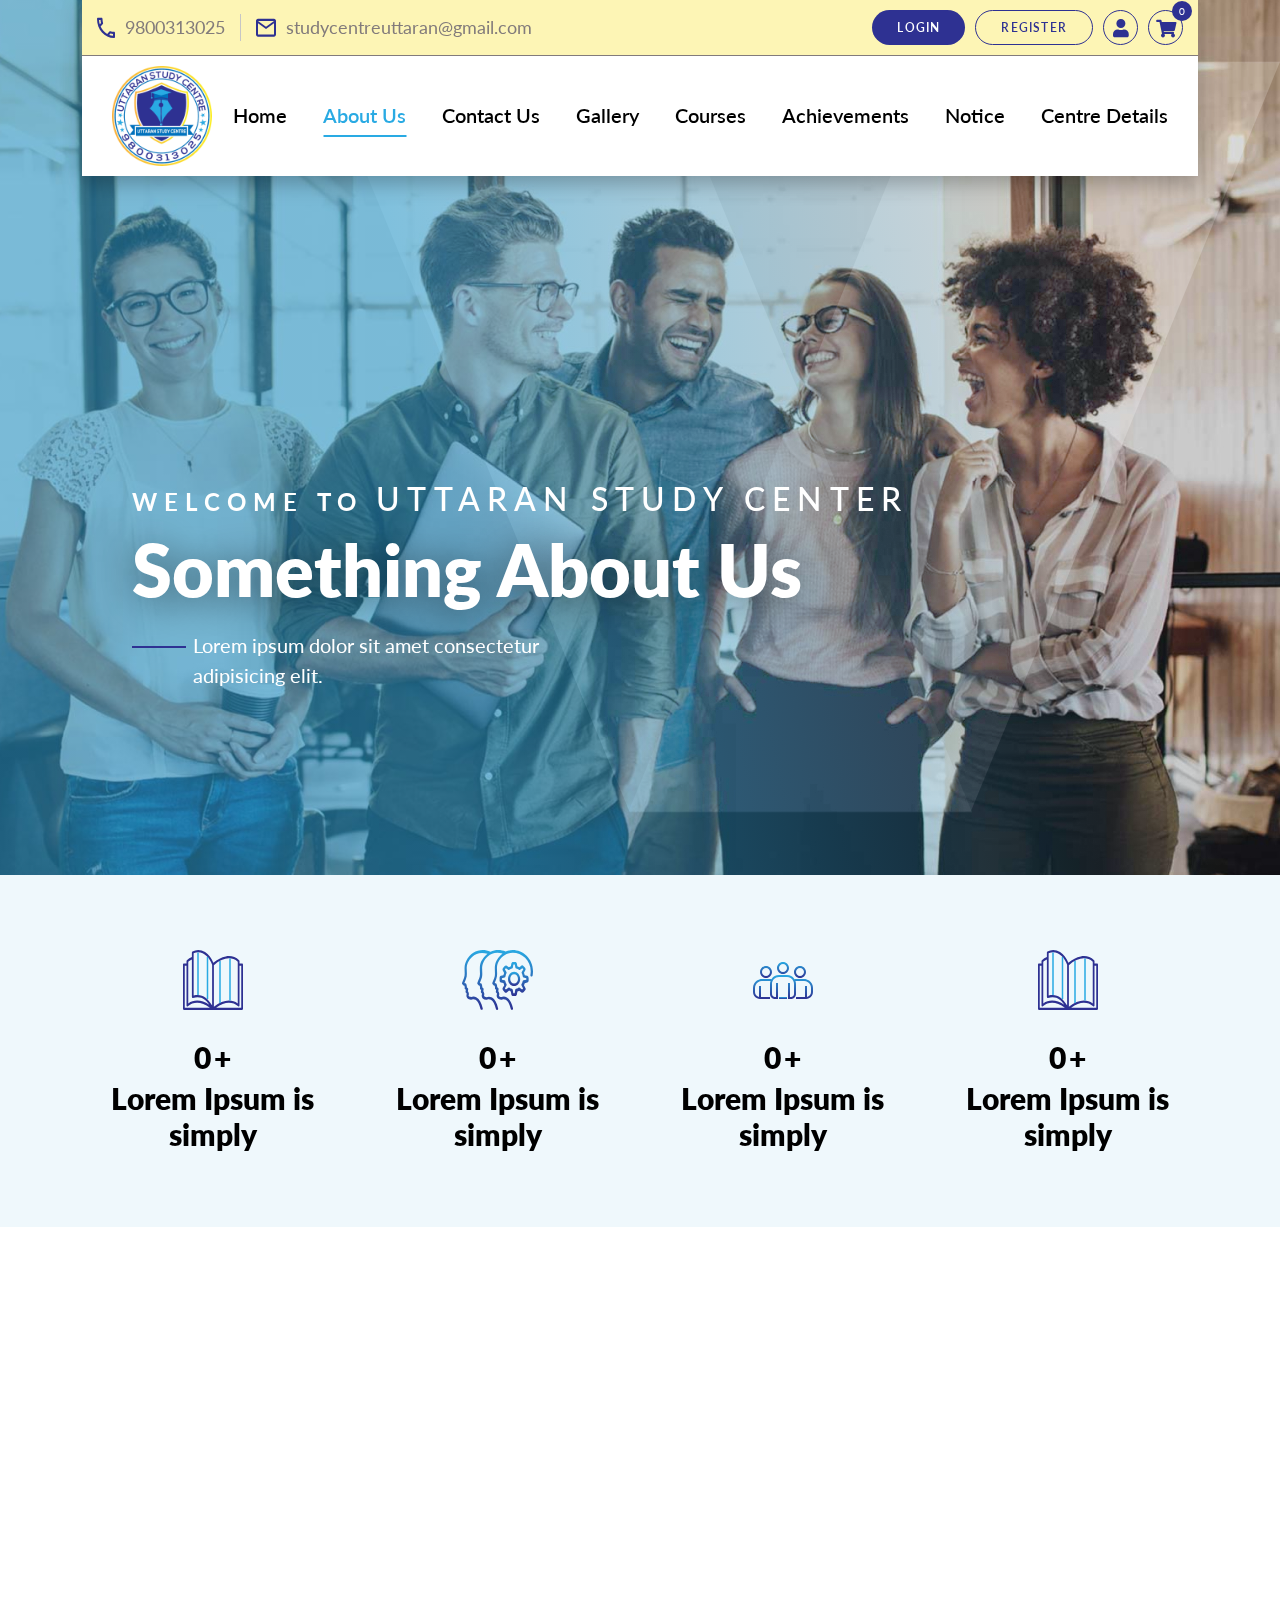
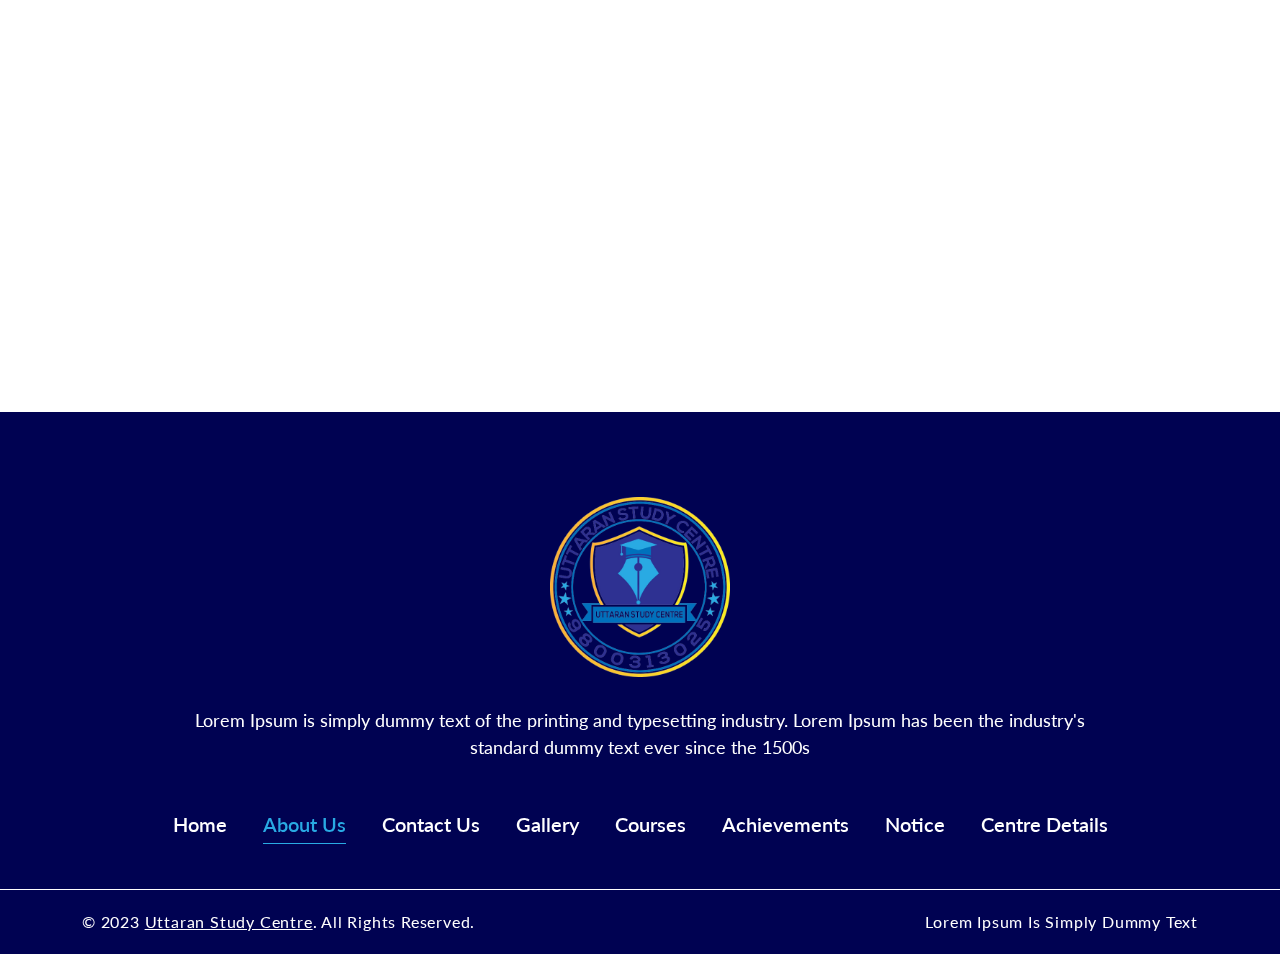
<file: aboutus.html>
<!DOCTYPE html>
<html lang="en">
  <head>
    <!-- Required meta tags -->
    <meta charset="utf-8" />
    <meta
      name="viewport"
      content="width=device-width, initial-scale=1, shrink-to-fit=no"
    />
    <title>Uttaran Study Centre</title>

    <!-- fabicon -->
    <link rel="shortcut icon" type="image/x-icon" href="favicon.ico" />
    <!-- All CSS -->

    <!-- fontawesome -->
    <link rel="stylesheet" href="css/all.min.css" />
    <link rel="stylesheet" href="css/brands.min.css" />
    <link rel="stylesheet" href="css/fontawesome.min.css" />
    <link rel="stylesheet" href="css/regular.min.css" />
    <link rel="stylesheet" href="css/solid.min.css" />

    <link rel="stylesheet" href="css/slick.min.css" />
    <link rel="stylesheet" href="css/slick-theme.min.css" />
    <link rel="stylesheet" href="css/bootstrap.min.css" />
    <link
      rel="stylesheet"
      href="https://cdn.jsdelivr.net/npm/swiper@9/swiper-bundle.min.css"
    />
    <link href="https://unpkg.com/aos@2.3.1/dist/aos.css" rel="stylesheet" />
    <link rel="stylesheet" href="css/fancybox.css" />
    <link rel="stylesheet" href="style.css" />
    <link rel="stylesheet" href="style2.css" />
  </head>

  <body>
    <header class="main-head">
      <div class="container">
        <div class="inner_hdr_wrap">
          <div class="top_hdr_wrap">
            <ul class="top_contact_lists">
              <li>
                <span><img src="images/call.svg" alt="" /></span
                ><a href="tel:9800313025">9800313025</a>
              </li>
              <li>
                <span><img src="images/msg.svg" alt="" /></span
                ><a href="mailto:studycentreuttaran@gmail.com"
                  >studycentreuttaran@gmail.com</a
                >
              </li>
            </ul>
            <ul class="top_login_wrap top_hide">
              <li><a href="#" class="blue_btn">login</a></li>
              <li><a href="#" class="blue_brdr_btn">register</a></li>
              <li>
                <a href="#" class="cart_btn"><i class="fas fa-user"></i></a>
              </li>
              <li>
                <a href="#" class="cart_btn"
                  ><i class="fas fa-shopping-cart"></i><span>0</span></a
                >
              </li>
            </ul>
          </div>
          <nav class="navbar navbar-expand-lg">
            <a class="navbar-brand" href="#"
              ><img src="images/logo.png" alt=""
            /></a>
            <button
              class="navbar-toggler navbar-toggler-main"
              type="button"
              data-bs-toggle="collapse"
              data-bs-target="#navbarSupportedContent"
              aria-controls="navbarSupportedContent"
              aria-expanded="false"
              aria-label="Toggle navigation"
            >
              <!-- <span class="navbar-toggler-icon"></span> -->
              <span class="stick"></span>
            </button>
            <div class="collapse navbar-collapse" id="navbarSupportedContent">
              <button
                class="navbar-toggler navbar-toggler-main"
                type="button"
                data-bs-toggle="collapse"
                data-bs-target="#navbarSupportedContent"
                aria-controls="navbarSupportedContent"
                aria-expanded="false"
                aria-label="Toggle navigation"
              >
                <!-- <span class="navbar-toggler-icon"></span> -->
                <span class="stick"></span>
              </button>
              <ul class="navbar-nav ms-auto">
                <li><a href="index.html">Home</a></li>
                <li class="current-menu-item">
                  <a href="aboutus.html">About Us</a>
                </li>
                <li><a href="contactus.html">Contact Us</a></li>
                <li><a href="gallery.html">Gallery</a></li>
                <li><a href="courses.html">Courses</a></li>
                <li><a href="achievments.html">Achievements</a></li>
                <li><a href="notice.html">Notice</a></li>
                <li><a href="cntr_dtls.html">Centre Details</a></li>
              </ul>
            </div>
            <ul class="top_login_wrap nav_list">
              <li><a href="#" class="blue_btn">login</a></li>
              <li><a href="#" class="blue_brdr_btn">register</a></li>
              <li>
                <a href="#" class="cart_btn"><i class="fas fa-user"></i></a>
              </li>
              <li>
                <a href="#" class="cart_btn"
                  ><i class="fas fa-shopping-cart"></i><span>0</span></a
                >
              </li>
            </ul>
          </nav>
          <!-- <button class="navbar-toggler" id="navoverlay" type="button" data-bs-toggle="collapse" data-bs-target="#navbarSupportedContent" aria-controls="navbarSupportedContent" aria-expanded="false" aria-label="Toggle navigation"></button> -->
        </div>
      </div>
    </header>

    <section class="aboutus">
      <div class="ban_in_con">
        <figure class="ban_slide_img">
          <img src="images/bnnr-img.jpg" alt="" />
        </figure>
        <div class="banner_outer" data-aos="fade-right">
          <div class="container">
            <div class="ban_contant">
              <h4>
                welcome to
                <span class="h2 text-white">Uttaran Study Center</span>
              </h4>
              <h1 class="title_one" data-aos="fade-up-left">
                Something About us
              </h1>
              <p class="ban_para">
                Lorem ipsum dolor sit amet consectetur adipisicing elit.
              </p>
              <!-- <div class="ban_btn">
                  <a class="blue_btn" href="#url">our courses</a>
                  <a class="cmn_btn" href="#url">contact us</a>
                </div> -->
            </div>
          </div>
        </div>
      </div>

      <div class="counter_sec cmn_gap">
        <div class="container">
          <div class="row cuntr_rw">
            <div class="col-md-3 cuntr_col">
              <div class="cuntr_wrap">
                <span class="cuntr_icon"
                  ><img src="images/c1.svg" alt=""
                /></span>
                <div class="cuntr_txt">
                  <p class="counter" data-count="100">0</p>
                  <p>Lorem Ipsum is simply</p>
                </div>
              </div>
            </div>
            <div class="col-md-3 cuntr_col">
              <div class="cuntr_wrap">
                <span class="cuntr_icon"
                  ><img src="images/c2.svg" alt=""
                /></span>
                <div class="cuntr_txt">
                  <p class="counter" data-count="100">0</p>
                  <p>Lorem Ipsum is simply</p>
                </div>
              </div>
            </div>
            <div class="col-md-3 cuntr_col">
              <div class="cuntr_wrap">
                <span class="cuntr_icon"
                  ><img src="images/c3.svg" alt=""
                /></span>
                <div class="cuntr_txt">
                  <p class="counter" data-count="100">0</p>
                  <p>Lorem Ipsum is simply</p>
                </div>
              </div>
            </div>
            <div class="col-md-3 cuntr_col">
              <div class="cuntr_wrap">
                <span class="cuntr_icon"
                  ><img src="images/c1.svg" alt=""
                /></span>
                <div class="cuntr_txt">
                  <p class="counter" data-count="100">0</p>
                  <p>Lorem Ipsum is simply</p>
                </div>
              </div>
            </div>
          </div>
        </div>
      </div>

      <div
        class="story cmn_gap bg-transparent"
        data-aos="fade-up fade-down"
        data-aos-duration="2000"
      >
        <div class="container">
          <div class="story_text">
            <h2 class="text-center">Our Story</h2>
            <p>
              Lorem ipsum, dolor sit amet consectetur adipisicing elit. Vel
              placeat quidem dolorem eveniet voluptatum reprehenderit sunt,
              perspiciatis laborum voluptates architecto nostrum illo? Tempora
              possimus facilis dolorum aliquid eos vero maxime!
            </p>
          </div>
        </div>
      </div>

      <div class="parallax">
        <div
          class="members cmn_gap"
          data-aos="fade-up fade-down"
          data-aos-duration="2000"
        >
          <div class="container">
            <h2 class="text-center text-white">Our Members</h2>
            <div class="member_list text-center">
              <div class="row">
                <div class="col-lg-3 col-sm-6 wrap p-3">
                  <div class="deg"><h4>Lorem Ipsome</h4></div>
                  <div class="name text-white"><p>Lorem Kr Das</p></div>
                </div>
                <div class="col-lg-3 col-sm-6 wrap p-3">
                  <div class="deg"><h4>Lorem Ipsome</h4></div>
                  <div class="name text-white"><p>Lorem Kr Das</p></div>
                </div>
                <div class="col-lg-3 col-sm-6 wrap p-3">
                  <div class="deg"><h4>Lorem Ipsome</h4></div>
                  <div class="name text-white"><p>Lorem Kr Das</p></div>
                </div>
                <div class="col-lg-3 col-sm-6 wrap p-3">
                  <div class="deg"><h4>Lorem Ipsome</h4></div>
                  <div class="name text-white"><p>Lorem Kr Das</p></div>
                </div>
              </div>
              <div class="row">
                <div class="col-lg-3 col-sm-6 wrap p-3">
                  <div class="deg"><h4>Lorem Ipsome</h4></div>
                  <div class="name text-white"><p>Lorem Kr Das</p></div>
                </div>
                <div class="col-lg-3 col-sm-6 wrap p-3">
                  <div class="deg"><h4>Lorem Ipsome</h4></div>
                  <div class="name text-white"><p>Lorem Kr Das</p></div>
                </div>
                <div class="col-lg-3 col-sm-6 wrap p-3">
                  <div class="deg"><h4>Lorem Ipsome</h4></div>
                  <div class="name text-white"><p>Lorem Kr Das</p></div>
                </div>
                <div class="col-lg-3 col-sm-6 wrap p-3">
                  <div class="deg"><h4>Lorem Ipsome</h4></div>
                  <div class="name text-white"><p>Lorem Kr Das</p></div>
                </div>
              </div>
            </div>
          </div>
        </div>
      </div>
    </section>

    <footer class="footer">
      <div class="main_fttr">
        <div class="container">
          <a href="index.html" class="fttr_logo"
            ><img src="images/logo.png" alt=""
          /></a>
          <p class="fttr_txt">
            Lorem Ipsum is simply dummy text of the printing and typesetting
            industry. Lorem Ipsum has been the industry's standard dummy text
            ever since the 1500s
          </p>
          <ul>
            <li><a href="index.html">Home</a></li>
            <li class="active"><a href="aboutus.html">About Us</a></li>
            <li><a href="contactus.html">Contact Us</a></li>
            <li><a href="gallery.html">Gallery</a></li>
            <li><a href="courses.html">Courses</a></li>
            <li><a href="achievments.html">Achievements</a></li>
            <li><a href="notice.html">Notice</a></li>
            <li><a href="cntr_dtls.html">Centre Details</a></li>
          </ul>
        </div>
      </div>
      <div class="container">
        <div class="copy_right">
          <p>
            © 2023 <a href="index.html">uttaran study centre</a>. All Rights
            Reserved.
          </p>
          <p>Lorem Ipsum is simply dummy text</p>
        </div>
      </div>
    </footer>

    <!-- Jquery-->
    <script src="js/jquery-3.5.1.min.js"></script>
    <script src="js/bootstrap.bundle.min.js"></script>
    <script src="js/slick.min.js"></script>
    <script src="https://cdn.jsdelivr.net/npm/swiper@9/swiper-bundle.min.js"></script>
    <script src="https://unpkg.com/aos@2.3.1/dist/aos.js"></script>
    <script src="js/fancybox.umd.js"></script>
    <script src="js/common.js"></script>
  </body>
</html>
</file>
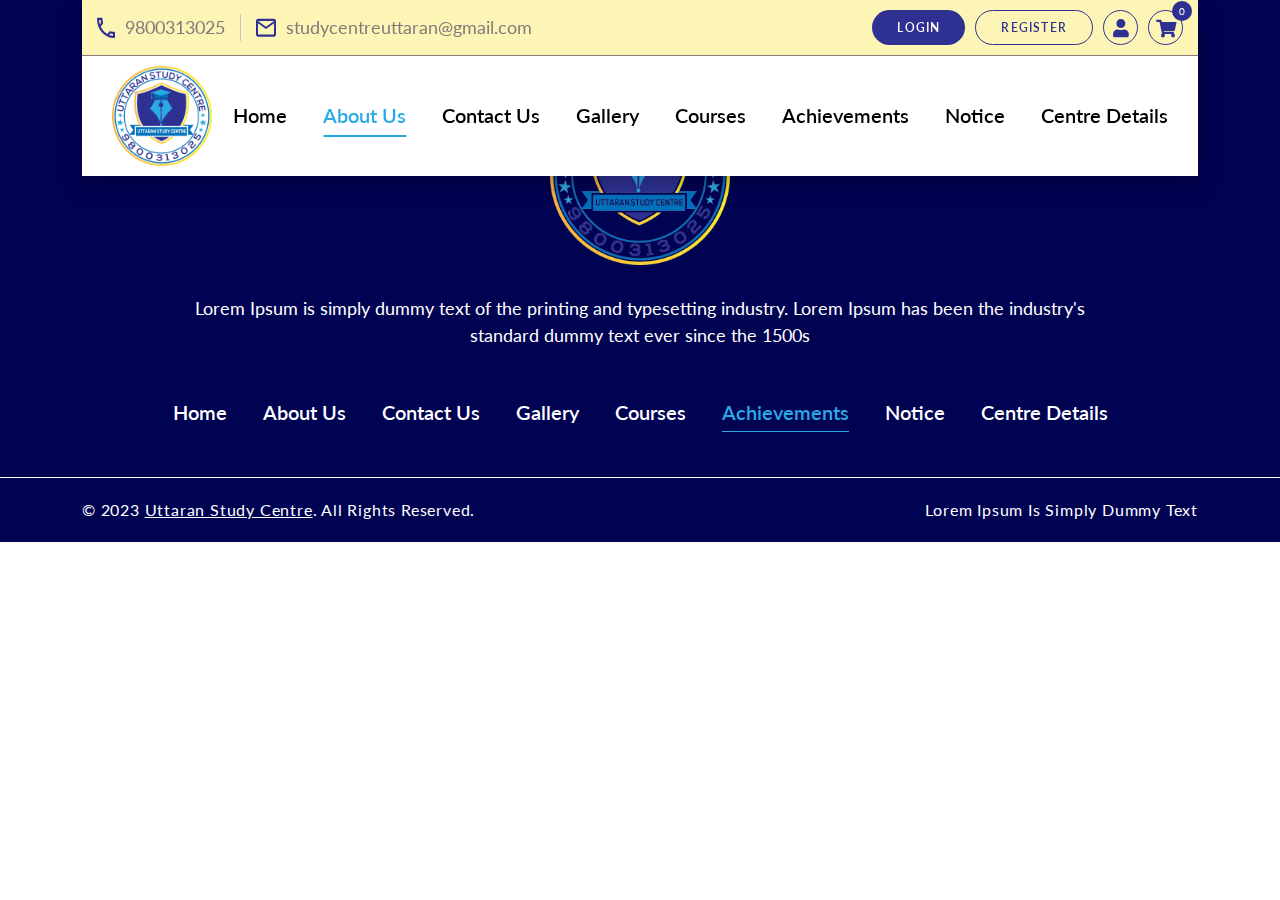
<file: achievments.html>
<!DOCTYPE html>
<html lang="en">
    
<head>
        <!-- Required meta tags -->
        <meta charset="utf-8">
        <meta name="viewport" content="width=device-width, initial-scale=1, shrink-to-fit=no">
        <title>Uttaran Study Centre</title>
    
        <!-- fabicon -->
        <link rel="shortcut icon" type="image/x-icon" href="favicon.ico">
        <!-- All CSS -->
    
        <!-- fontawesome -->
        <link rel="stylesheet" href="css/all.min.css">
        <link rel="stylesheet" href="css/brands.min.css">
        <link rel="stylesheet" href="css/fontawesome.min.css">
        <link rel="stylesheet" href="css/regular.min.css">
        <link rel="stylesheet" href="css/solid.min.css">
    
        <link rel="stylesheet" href="css/slick.min.css">
        <link rel="stylesheet" href="css/slick-theme.min.css">
        <link rel="stylesheet" href="css/bootstrap.min.css">
        <link rel="stylesheet" href="https://cdn.jsdelivr.net/npm/swiper@9/swiper-bundle.min.css">
        <link href="https://unpkg.com/aos@2.3.1/dist/aos.css" rel="stylesheet">
        <link rel="stylesheet" href="css/fancybox.css">
        <link rel="stylesheet" href="style.css">
        <link rel="stylesheet" href="style2.css">
    
</head>


<body>

    <header class="main-head">
        <div class="container">
            <div class="inner_hdr_wrap">
                <div class="top_hdr_wrap">
                    <ul class="top_contact_lists">
                        <li><span><img src="images/call.svg" alt=""></span><a href="tel:9800313025">9800313025</a></li>
                        <li><span><img src="images/msg.svg" alt=""></span><a href="mailto:studycentreuttaran@gmail.com">studycentreuttaran@gmail.com</a></li>
                    </ul>
                    <ul class="top_login_wrap top_hide">
                        <li><a href="#" class="blue_btn">login</a></li>
                        <li><a href="#" class="blue_brdr_btn">register</a></li>
                        <li><a href="#" class="cart_btn"><i class="fas fa-user"></i></a></li>
                        <li><a href="#" class="cart_btn"><i class="fas fa-shopping-cart"></i><span>0</span></a></li>
                    </ul>
                </div>
                <nav class="navbar navbar-expand-lg">
                    <a class="navbar-brand" href="#"><img src="images/logo.png" alt=""></a>
                    <button class="navbar-toggler navbar-toggler-main" type="button" data-bs-toggle="collapse" data-bs-target="#navbarSupportedContent" aria-controls="navbarSupportedContent" aria-expanded="false" aria-label="Toggle navigation">
                        <!-- <span class="navbar-toggler-icon"></span> -->
                        <span class="stick"></span>
                    </button>
                    <div class="collapse navbar-collapse" id="navbarSupportedContent">
                        <button class="navbar-toggler navbar-toggler-main" type="button" data-bs-toggle="collapse" data-bs-target="#navbarSupportedContent" aria-controls="navbarSupportedContent" aria-expanded="false" aria-label="Toggle navigation">
                            <!-- <span class="navbar-toggler-icon"></span> -->
                            <span class="stick"></span>
                        </button>
                        <ul class="navbar-nav ms-auto">
                            <li><a href="index.html">Home</a></li>
                            <li class="current-menu-item"><a href="aboutus.html">About Us</a></li>
                            <li><a href="contactus.html">Contact Us</a></li>
                            <li><a href="gallery.html">Gallery</a></li>
                            <li><a href="courses.html">Courses</a></li>
                            <li><a href="achievments.html">Achievements</a></li>
                            <li><a href="notice.html">Notice</a></li>
                            <li><a href="cntr_dtls.html">Centre Details</a></li>
                        </ul>
                    </div>
                    <ul class="top_login_wrap nav_list">
                        <li><a href="#" class="blue_btn">login</a></li>
                        <li><a href="#" class="blue_brdr_btn">register</a></li>
                        <li><a href="#" class="cart_btn"><i class="fas fa-user"></i></a></li>
                        <li><a href="#" class="cart_btn"><i class="fas fa-shopping-cart"></i><span>0</span></a></li>
                    </ul>
                </nav>
                <!-- <button class="navbar-toggler" id="navoverlay" type="button" data-bs-toggle="collapse" data-bs-target="#navbarSupportedContent" aria-controls="navbarSupportedContent" aria-expanded="false" aria-label="Toggle navigation"></button> -->
            </div>
        </div>

        
    </header>
    
    

    <footer class="footer">
        <div class="main_fttr">
            <div class="container">
                <a href="index.html" class="fttr_logo"><img src="images/logo.png" alt=""></a>
                <p class="fttr_txt">Lorem Ipsum is simply dummy text of the printing and typesetting industry. Lorem Ipsum has been the industry's standard
                    dummy text ever since the 1500s</p>
                <ul>
                    <li><a href="index.html">Home</a></li>
                    <li><a href="aboutus.html">About Us</a></li>
                    <li><a href="contactus.html">Contact Us</a></li>
                    <li><a href="gallery.html">Gallery</a></li>
                    <li><a href="courses.html">Courses</a></li>
                    <li class="active"><a href="achievments.html">Achievements</a></li>
                    <li><a href="notice.html">Notice</a></li>
                    <li><a href="cntr_dtls.html">Centre Details</a></li>
                </ul>
            </div>
        </div>
        <div class="container">
            <div class="copy_right">
                <p>© 2023 <a href="index.html">uttaran study centre</a>. All Rights Reserved.</p>
                <p>Lorem Ipsum is simply dummy text</p>
            </div>
        </div>
    </footer>

    <!-- Jquery-->
    <script src="js/jquery-3.5.1.min.js"></script>
    <script src="js/bootstrap.bundle.min.js"></script>
    <script src="js/slick.min.js"></script>
    <script src="https://cdn.jsdelivr.net/npm/swiper@9/swiper-bundle.min.js"></script>
    <script src="https://unpkg.com/aos@2.3.1/dist/aos.js"></script>
    <script src="js/fancybox.umd.js"></script>
    <script src="js/common.js"></script>
</body>
</html>
</file>
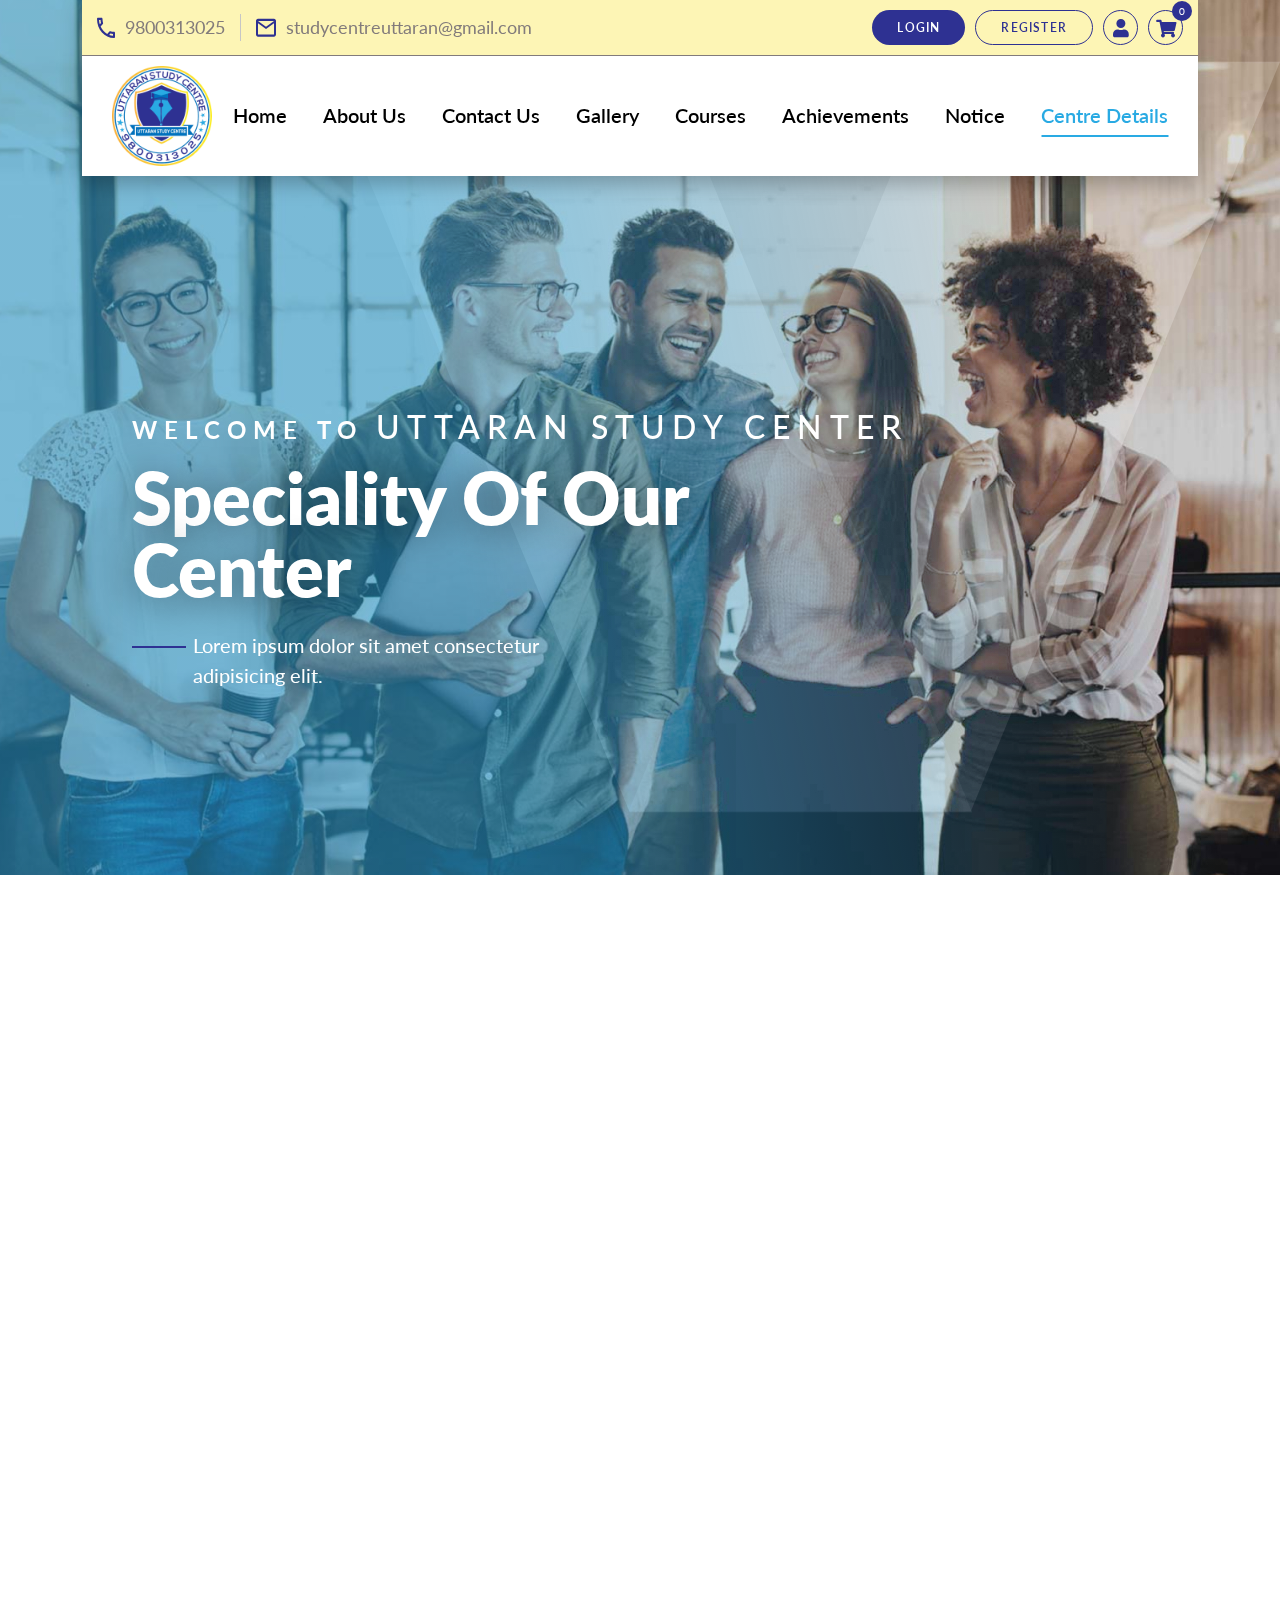
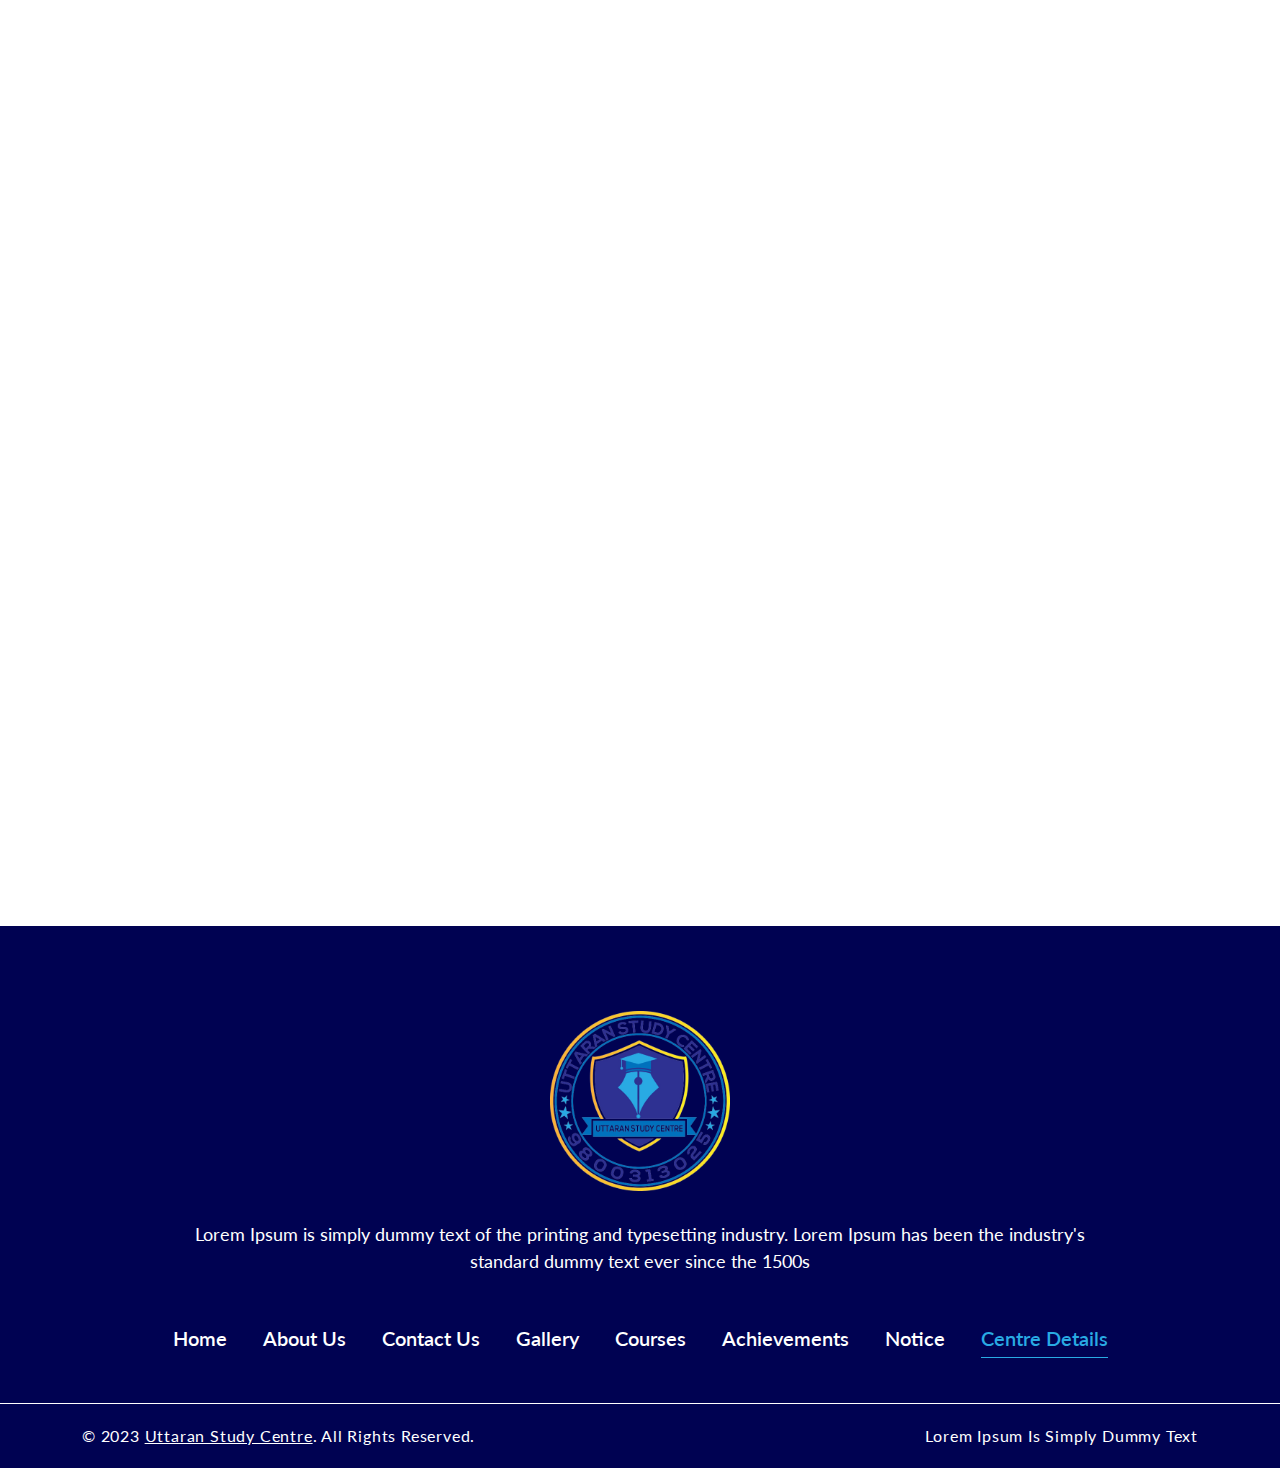
<file: cntr_dtls.html>
<!DOCTYPE html>
<html lang="en">
  <head>
    <!-- Required meta tags -->
    <meta charset="utf-8" />
    <meta
      name="viewport"
      content="width=device-width, initial-scale=1, shrink-to-fit=no"
    />
    <title>Uttaran Study Centre</title>

    <!-- fabicon -->
    <link rel="shortcut icon" type="image/x-icon" href="favicon.ico" />
    <!-- All CSS -->

    <!-- fontawesome -->
    <link rel="stylesheet" href="css/all.min.css" />
    <link rel="stylesheet" href="css/brands.min.css" />
    <link rel="stylesheet" href="css/fontawesome.min.css" />
    <link rel="stylesheet" href="css/regular.min.css" />
    <link rel="stylesheet" href="css/solid.min.css" />

    <link rel="stylesheet" href="css/slick.min.css" />
    <link rel="stylesheet" href="css/slick-theme.min.css" />
    <link rel="stylesheet" href="css/bootstrap.min.css" />
    <link
      rel="stylesheet"
      href="https://cdn.jsdelivr.net/npm/swiper@9/swiper-bundle.min.css"
    />
    <link href="https://unpkg.com/aos@2.3.1/dist/aos.css" rel="stylesheet" />
    <link rel="stylesheet" href="css/fancybox.css" />
    <link rel="stylesheet" href="style.css" />
    <link rel="stylesheet" href="style2.css" />
  </head>

  <body>
    <header class="main-head">
      <div class="container">
        <div class="inner_hdr_wrap">
          <div class="top_hdr_wrap">
            <ul class="top_contact_lists">
              <li>
                <span><img src="images/call.svg" alt="" /></span
                ><a href="tel:9800313025">9800313025</a>
              </li>
              <li>
                <span><img src="images/msg.svg" alt="" /></span
                ><a href="mailto:studycentreuttaran@gmail.com"
                  >studycentreuttaran@gmail.com</a
                >
              </li>
            </ul>
            <ul class="top_login_wrap top_hide">
              <li><a href="#" class="blue_btn">login</a></li>
              <li><a href="#" class="blue_brdr_btn">register</a></li>
              <li><a href="#" class="cart_btn"><i class="fas fa-user"></i></a></li>
              <li>
                <a href="#" class="cart_btn"
                  ><i class="fas fa-shopping-cart"></i><span>0</span></a
                >
              </li>
            </ul>
          </div>
          <nav class="navbar navbar-expand-lg">
            <a class="navbar-brand" href="#"
              ><img src="images/logo.png" alt=""
            /></a>
            <button
              class="navbar-toggler navbar-toggler-main"
              type="button"
              data-bs-toggle="collapse"
              data-bs-target="#navbarSupportedContent"
              aria-controls="navbarSupportedContent"
              aria-expanded="false"
              aria-label="Toggle navigation"
            >
              <!-- <span class="navbar-toggler-icon"></span> -->
              <span class="stick"></span>
            </button>
            <div class="collapse navbar-collapse" id="navbarSupportedContent">
              <button
                class="navbar-toggler navbar-toggler-main"
                type="button"
                data-bs-toggle="collapse"
                data-bs-target="#navbarSupportedContent"
                aria-controls="navbarSupportedContent"
                aria-expanded="false"
                aria-label="Toggle navigation"
              >
                <!-- <span class="navbar-toggler-icon"></span> -->
                <span class="stick"></span>
              </button>
              <ul class="navbar-nav ms-auto">
                <li><a href="index.html">Home</a></li>
                <li>
                  <a href="aboutus.html">About Us</a>
                </li>
                <li><a href="contactus.html">Contact Us</a></li>
                <li><a href="gallery.html">Gallery</a></li>
                <li><a href="courses.html">Courses</a></li>
                <li><a href="achievments.html">Achievements</a></li>
                <li><a href="notice.html">Notice</a></li>
                <li class="current-menu-item">
                  <a href="cntr_dtls.html">Centre Details</a>
                </li>
              </ul>
            </div>
            <ul class="top_login_wrap nav_list">
              <li><a href="#" class="blue_btn">login</a></li>
              <li><a href="#" class="blue_brdr_btn">register</a></li>
              <li><a href="#" class="cart_btn"><i class="fas fa-user"></i></a></li>
              <li>
                <a href="#" class="cart_btn"
                  ><i class="fas fa-shopping-cart"></i><span>0</span></a
                >
              </li>
            </ul>
          </nav>
          <!-- <button class="navbar-toggler" id="navoverlay" type="button" data-bs-toggle="collapse" data-bs-target="#navbarSupportedContent" aria-controls="navbarSupportedContent" aria-expanded="false" aria-label="Toggle navigation"></button> -->
        </div>
      </div>
    </header>

    <section class="details">
      <div class="ban_in_con">
        <figure class="ban_slide_img">
          <img src="images/bnnr-img.jpg" alt="" />
        </figure>
        <div class="banner_outer" data-aos="fade-right">
          <div class="container">
            <div class="ban_contant">
              <h4>
                welcome to
                <span class="h2 text-white">Uttaran Study Center</span>
              </h4>
              <h1 class="title_one" data-aos="fade-up-left">
                Speciality of our center
              </h1>
              <p class="ban_para">
                Lorem ipsum dolor sit amet consectetur adipisicing elit.
              </p>
              <!-- <div class="ban_btn">
                <a class="blue_btn" href="#url">our courses</a>
                <a class="cmn_btn" href="#url">contact us</a>
              </div> -->
            </div>
          </div>
        </div>
      </div>

      <div class="container">
        <div class="details_text cmn_gap">
          <div class="sec_head">
            <h2 class="text-center" data-aos="zoom-in-left">our specialty</h2>
          </div>
          <ul>
            <li class="list-group-item" data-aos="fade-right">
              <i class="fas fa-check-circle p-3"></i>Lorem Ipsum is simply dummy
              text of the printing and typesetting industry.
            </li>
            <li class="list-group-item" data-aos="fade-right">
              <i class="fas fa-check-circle p-3"></i>Lorem Ipsum is simply dummy
              text of the printing and typesetting industry.
            </li>
            <li class="list-group-item" data-aos="fade-right">
              <i class="fas fa-check-circle p-3"></i>Lorem Ipsum is simply dummy
              text of the printing and typesetting industry.
            </li>
            <li class="list-group-item" data-aos="fade-right">
              <i class="fas fa-check-circle p-3"></i>Lorem Ipsum is simply dummy
              text of the printing and typesetting industry.
            </li>
            <li class="list-group-item" data-aos="fade-right">
              <i class="fas fa-check-circle p-3"></i>Lorem Ipsum is simply dummy
              text of the printing and typesetting industry.
            </li>
            <li class="list-group-item" data-aos="fade-right">
              <i class="fas fa-check-circle p-3"></i>Lorem Ipsum is simply dummy
              text of the printing and typesetting industry.
            </li>
            <li class="list-group-item" data-aos="fade-right">
              <i class="fas fa-check-circle p-3"></i>Lorem Ipsum is simply dummy
              text of the printing and typesetting industry.
            </li>
            <li class="list-group-item" data-aos="fade-right">
              <i class="fas fa-check-circle p-3"></i>Lorem Ipsum is simply dummy
              text of the printing and typesetting industry.
            </li>
            <li class="list-group-item" data-aos="fade-right">
              <i class="fas fa-check-circle p-3"></i>Lorem Ipsum is simply dummy
              text of the printing and typesetting industry.
            </li>
            <li class="list-group-item" data-aos="fade-right">
              <i class="fas fa-check-circle p-3"></i>Lorem Ipsum is simply dummy
              text of the printing and typesetting industry.
            </li>
          </ul>
        </div>
      </div>


      <div class="cntr_cards cmn_gap">
        <div class="container">
          <h2 class="text-center" data-aos="fade-right">Our Centers</h2>
          <div class="row">
            <div class="col-lg-6">
              <div class="row card_wrap m-3" data-aos="flip-left">
                <div class="col-lg-6">
                  <img src="images/map.png" alt="">
                </div>
                <div class="col-lg-6 m-auto">
                  <h5 class="text-center">Lorem ipsum</h5>
                  <p class="text-center">Lorem ipsum dolor sit amet consectetur adipisicing elit.</p>
                </div>
              </div>
            </div>
            <div class="col-lg-6">
              <div class="row card_wrap m-3" data-aos="flip-left">
                <div class="col-lg-6">
                  <img src="images/map.png" alt="">
                </div>
                <div class="col-lg-6 m-auto">
                  <h5 class="text-center">Lorem ipsum</h5>
                  <p class="text-center">Lorem ipsum dolor sit amet consectetur adipisicing elit.</p>
                </div>
              </div>
            </div>
          </div>
          <div class="row">
            <div class="col-lg-6">
              <div class="row card_wrap m-3" data-aos="flip-left">
                <div class="col-lg-6">
                  <img src="images/map.png" alt="">
                </div>
                <div class="col-lg-6 m-auto">
                  <h5 class="text-center">Lorem ipsum</h5>
                  <p class="text-center">Lorem ipsum dolor sit amet consectetur adipisicing elit.</p>
                </div>
              </div>
            </div>
            <div class="col-lg-6">
              <div class="row card_wrap m-3" data-aos="flip-left">
                <div class="col-lg-6">
                  <img src="images/map.png" alt="">
                </div>
                <div class="col-lg-6 m-auto">
                  <h5 class="text-center">Lorem ipsum</h5>
                  <p class="text-center">Lorem ipsum dolor sit amet consectetur adipisicing elit.</p>
                </div>
              </div>
            </div>
          </div>
        </div>
      </div>

      
    </section>

    <footer class="footer">
      <div class="main_fttr">
        <div class="container">
          <a href="index.html" class="fttr_logo"
            ><img src="images/logo.png" alt=""
          /></a>
          <p class="fttr_txt">
            Lorem Ipsum is simply dummy text of the printing and typesetting
            industry. Lorem Ipsum has been the industry's standard dummy text
            ever since the 1500s
          </p>
          <ul>
            <li><a href="index.html">Home</a></li>
            <li><a href="aboutus.html">About Us</a></li>
            <li><a href="contactus.html">Contact Us</a></li>
            <li><a href="gallery.html">Gallery</a></li>
            <li><a href="courses.html">Courses</a></li>
            <li><a href="achievments.html">Achievements</a></li>
            <li><a href="notice.html">Notice</a></li>
            <li class="active"><a href="cntr_dtls.html">Centre Details</a></li>
          </ul>
        </div>
      </div>
      <div class="container">
        <div class="copy_right">
          <p>
            © 2023 <a href="index.html">uttaran study centre</a>. All Rights
            Reserved.
          </p>
          <p>Lorem Ipsum is simply dummy text</p>
        </div>
      </div>
    </footer>

    <!-- Jquery-->
    <script src="js/jquery-3.5.1.min.js"></script>
    <script src="js/bootstrap.bundle.min.js"></script>
    <script src="js/slick.min.js"></script>
    <script src="https://cdn.jsdelivr.net/npm/swiper@9/swiper-bundle.min.js"></script>
    <script src="https://unpkg.com/aos@2.3.1/dist/aos.js"></script>
    <script src="js/fancybox.umd.js"></script>
    <script src="js/common.js"></script>
  </body>
</html>
</file>
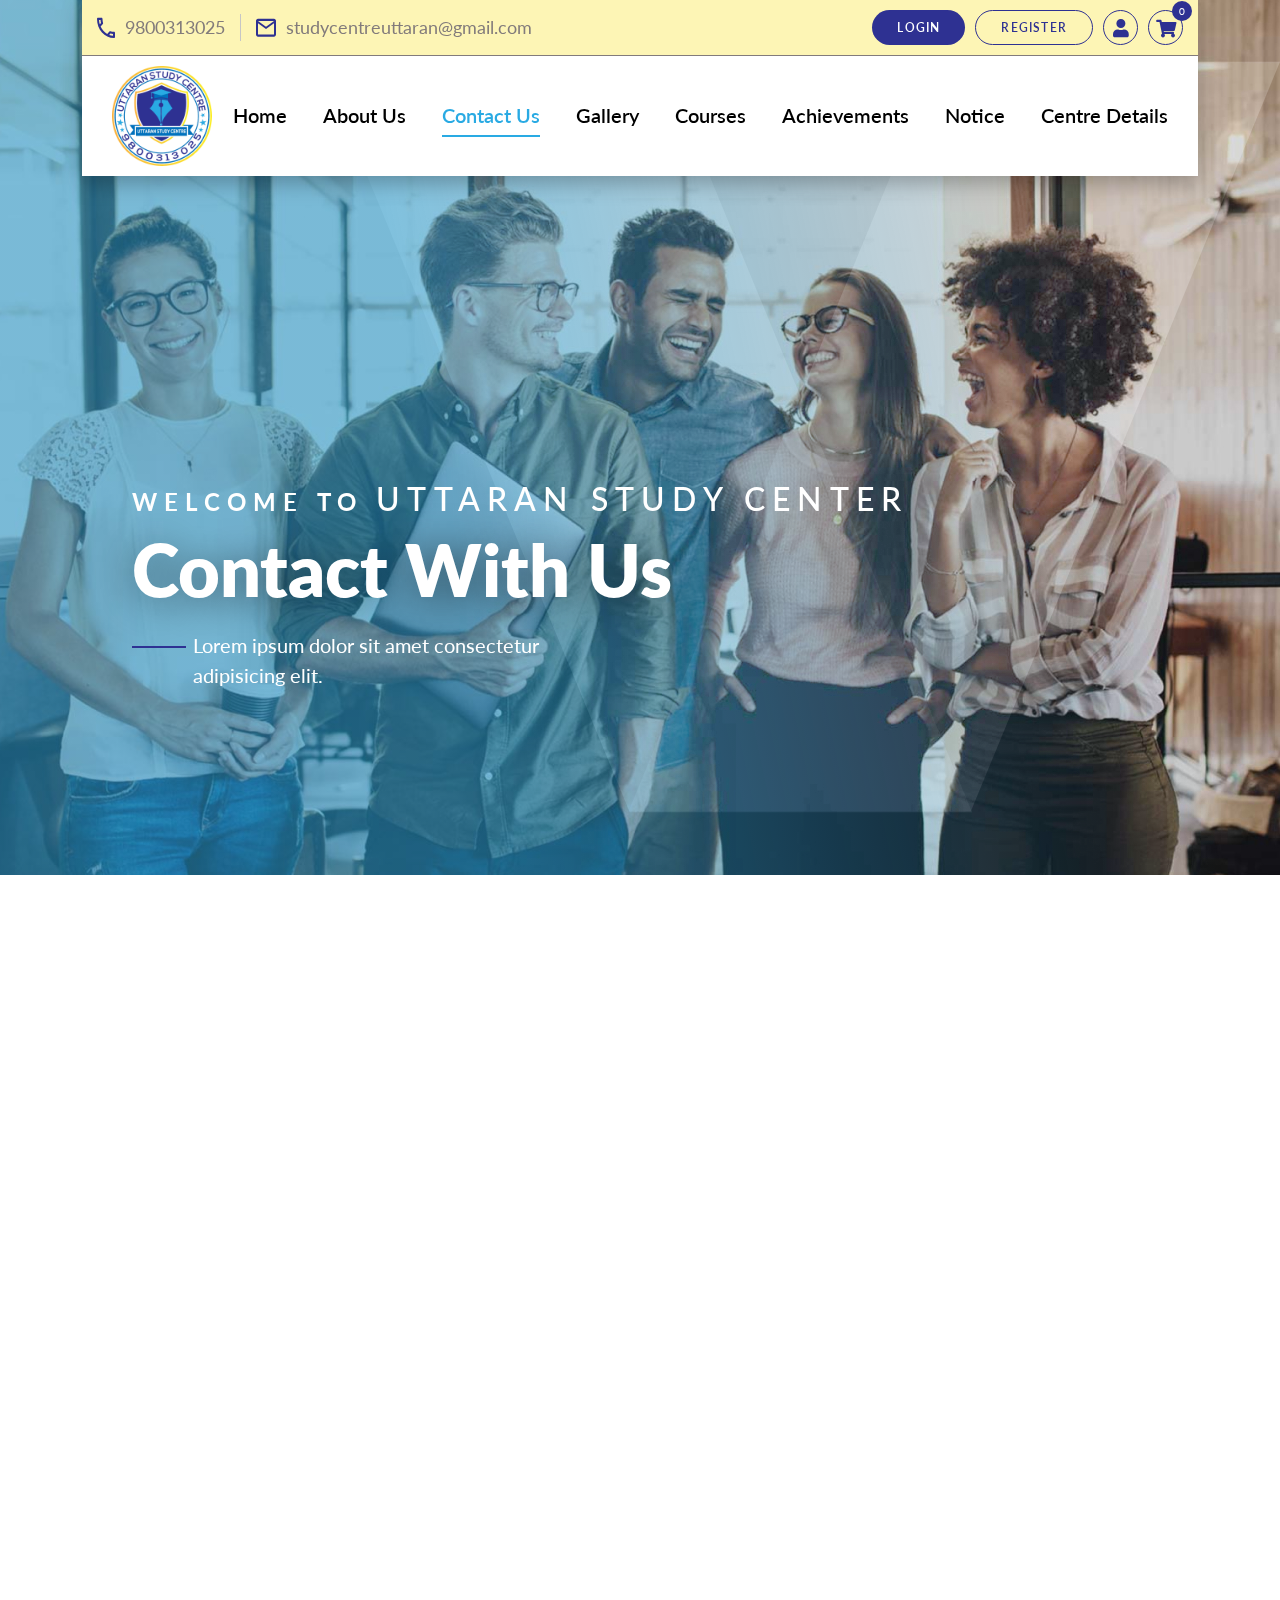
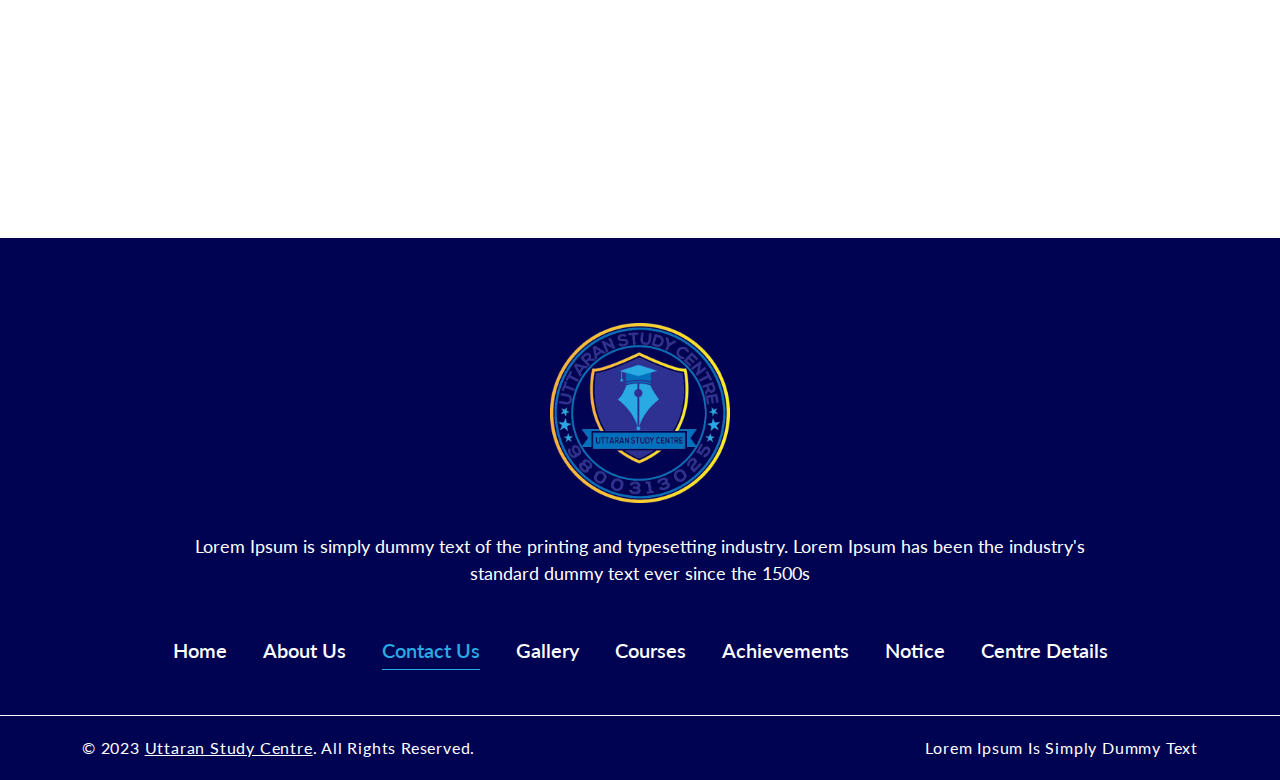
<file: contactus.html>
<!DOCTYPE html>
<html lang="en">
  <head>
    <!-- Required meta tags -->
    <meta charset="utf-8" />
    <meta
      name="viewport"
      content="width=device-width, initial-scale=1, shrink-to-fit=no"
    />
    <title>Uttaran Study Centre</title>

    <!-- fabicon -->
    <link rel="shortcut icon" type="image/x-icon" href="favicon.ico" />
    <!-- All CSS -->

    <!-- fontawesome -->
    <link rel="stylesheet" href="css/all.min.css" />
    <link rel="stylesheet" href="css/brands.min.css" />
    <link rel="stylesheet" href="css/fontawesome.min.css" />
    <link rel="stylesheet" href="css/regular.min.css" />
    <link rel="stylesheet" href="css/solid.min.css" />

    <link rel="stylesheet" href="css/slick.min.css" />
    <link rel="stylesheet" href="css/slick-theme.min.css" />
    <link rel="stylesheet" href="css/bootstrap.min.css" />
    <link
      rel="stylesheet"
      href="https://cdn.jsdelivr.net/npm/swiper@9/swiper-bundle.min.css"
    />
    <link href="https://unpkg.com/aos@2.3.1/dist/aos.css" rel="stylesheet" />
    <link rel="stylesheet" href="css/fancybox.css" />
    <link rel="stylesheet" href="style.css" />
    <link rel="stylesheet" href="style2.css" />
  </head>

  <body>
    <header class="main-head">
      <div class="container">
        <div class="inner_hdr_wrap">
          <div class="top_hdr_wrap">
            <ul class="top_contact_lists">
              <li>
                <span><img src="images/call.svg" alt="" /></span
                ><a href="tel:9800313025">9800313025</a>
              </li>
              <li>
                <span><img src="images/msg.svg" alt="" /></span
                ><a href="mailto:studycentreuttaran@gmail.com"
                  >studycentreuttaran@gmail.com</a
                >
              </li>
            </ul>
            <ul class="top_login_wrap top_hide">
              <li><a href="#" class="blue_btn">login</a></li>
              <li><a href="#" class="blue_brdr_btn">register</a></li>
              <li><a href="#" class="cart_btn"><i class="fas fa-user"></i></a></li>
              <li>
                <a href="#" class="cart_btn"
                  ><i class="fas fa-shopping-cart"></i><span>0</span></a
                >
              </li>
            </ul>
          </div>
          <nav class="navbar navbar-expand-lg">
            <a class="navbar-brand" href="#"
              ><img src="images/logo.png" alt=""
            /></a>
            <button
              class="navbar-toggler navbar-toggler-main"
              type="button"
              data-bs-toggle="collapse"
              data-bs-target="#navbarSupportedContent"
              aria-controls="navbarSupportedContent"
              aria-expanded="false"
              aria-label="Toggle navigation"
            >
              <!-- <span class="navbar-toggler-icon"></span> -->
              <span class="stick"></span>
            </button>
            <div class="collapse navbar-collapse" id="navbarSupportedContent">
              <button
                class="navbar-toggler navbar-toggler-main"
                type="button"
                data-bs-toggle="collapse"
                data-bs-target="#navbarSupportedContent"
                aria-controls="navbarSupportedContent"
                aria-expanded="false"
                aria-label="Toggle navigation"
              >
                <!-- <span class="navbar-toggler-icon"></span> -->
                <span class="stick"></span>
              </button>
              <ul class="navbar-nav ms-auto">
                <li><a href="index.html">Home</a></li>
                <li><a href="aboutus.html">About Us</a></li>
                <li class="current-menu-item">
                  <a href="contactus.html">Contact Us</a>
                </li>
                <li><a href="gallery.html">Gallery</a></li>
                <li><a href="courses.html">Courses</a></li>
                <li><a href="achievments.html">Achievements</a></li>
                <li><a href="notice.html">Notice</a></li>
                <li><a href="cntr_dtls.html">Centre Details</a></li>
              </ul>
            </div>
            <ul class="top_login_wrap nav_list">
              <li><a href="#" class="blue_btn">login</a></li>
              <li><a href="#" class="blue_brdr_btn">register</a></li>
              <li><a href="#" class="cart_btn"><i class="fas fa-user"></i></a></li>
              <li>
                <a href="#" class="cart_btn"
                  ><i class="fas fa-shopping-cart"></i><span>0</span></a
                >
              </li>
            </ul>
          </nav>
          <!-- <button class="navbar-toggler" id="navoverlay" type="button" data-bs-toggle="collapse" data-bs-target="#navbarSupportedContent" aria-controls="navbarSupportedContent" aria-expanded="false" aria-label="Toggle navigation"></button> -->
        </div>
      </div>
    </header>

    <div class="ban_in_con">
      <figure class="ban_slide_img">
        <img src="images/bnnr-img.jpg" alt="" />
      </figure>
      <div class="banner_outer" data-aos="fade-right">
        <div class="container">
          <div class="ban_contant">
            <h4>
              welcome to <span class="h2 text-white">Uttaran Study Center</span>
            </h4>
            <h1 class="title_one" data-aos="fade-up-left">Contact with us</h1>
            <p class="ban_para">
              Lorem ipsum dolor sit amet consectetur adipisicing elit.
            </p>
            <!-- <div class="ban_btn">
                <a class="blue_btn" href="#url">our courses</a>
                <a class="cmn_btn" href="#url">contact us</a>
              </div> -->
          </div>
        </div>
      </div>
    </div>

    <div class="contact_sec cmn_gap top" data-aos="zoom-in-right">
      <div class="container">
        <div class="row contct_rw">
          <div class="col-lg-6 contct_col">
            <div class="contct_txt_wrap">
              <div class="sec_head">
                <div class="subTitle_wrap">
                  <span><img src="images/bar.svg" alt="" /></span>
                  <h5 class="extra_style_smllHdr">Contact US</h5>
                </div>
                <h2>Contact Us & Sign up for promotions!</h2>
              </div>
              <ul>
                <li>
                  <span><img src="images/mail.svg" alt="" /></span>
                  <a href="mailto:sales@prima-pack.com">sales@prima-pack.com</a>
                </li>
                <li>
                  <span><img src="images/call2.svg" alt="" /></span>
                  <a href="tel:6477261290">(647) 726-1290</a>
                </li>
                <li>
                  <span><img src="images/location.svg" alt="" /></span>
                  <p>
                    219 Connie Crescent, Unit 7,Vaughan, Ontario L4K 1L4, Canada
                  </p>
                </li>
                <li>
                  <span><img src="images/clock.svg" alt="" /></span>
                  <p>
                    Monday - Friday: 9 AM - 5 PM | Saturday & Sunday : Closed
                  </p>
                </li>
              </ul>
            </div>
          </div>
          <div class="col-lg-6 contct_col">
            <div class="contct_frm_main">
              <div class="contct_frm_wrap">
                <h4>Get news from Prima Pack Inc. in your inbox.</h4>
                <form>
                  <input type="text" placeholder="Full Name" />
                  <input type="tel" placeholder="Mobile Number" />
                  <input type="email" placeholder="Email Address" />
                  <div class="field_wrap">
                    <textarea placeholder="Message"></textarea>
                    <p>Limit 500 Characters</p>
                  </div>
                  <div class="form_input_check">
                    <label>
                      <input type="checkbox" />
                      <span
                        >Would you like to receive emails about our seasonal
                        specials.</span
                      >
                    </label>
                  </div>
                  <input type="submit" value="Submit" />
                </form>
              </div>
            </div>
          </div>
        </div>
      </div>
    </div>

    <footer class="footer">
      <div class="main_fttr">
        <div class="container">
          <a href="index.html" class="fttr_logo"
            ><img src="images/logo.png" alt=""
          /></a>
          <p class="fttr_txt">
            Lorem Ipsum is simply dummy text of the printing and typesetting
            industry. Lorem Ipsum has been the industry's standard dummy text
            ever since the 1500s
          </p>
          <ul>
            <li><a href="index.html">Home</a></li>
            <li><a href="aboutus.html">About Us</a></li>
            <li class="active"><a href="contactus.html">Contact Us</a></li>
            <li><a href="gallery.html">Gallery</a></li>
            <li><a href="courses.html">Courses</a></li>
            <li><a href="achievments.html">Achievements</a></li>
            <li><a href="notice.html">Notice</a></li>
            <li><a href="cntr_dtls.html">Centre Details</a></li>
          </ul>
        </div>
      </div>
      <div class="container">
        <div class="copy_right">
          <p>
            © 2023 <a href="index.html">uttaran study centre</a>. All Rights
            Reserved.
          </p>
          <p>Lorem Ipsum is simply dummy text</p>
        </div>
      </div>
    </footer>

    <!-- Jquery-->
    <script src="js/jquery-3.5.1.min.js"></script>
    <script src="js/bootstrap.bundle.min.js"></script>
    <script src="js/slick.min.js"></script>
    <script src="https://cdn.jsdelivr.net/npm/swiper@9/swiper-bundle.min.js"></script>
    <script src="https://unpkg.com/aos@2.3.1/dist/aos.js"></script>
    <script src="js/fancybox.umd.js"></script>
    <script src="js/common.js"></script>
  </body>
</html>
</file>
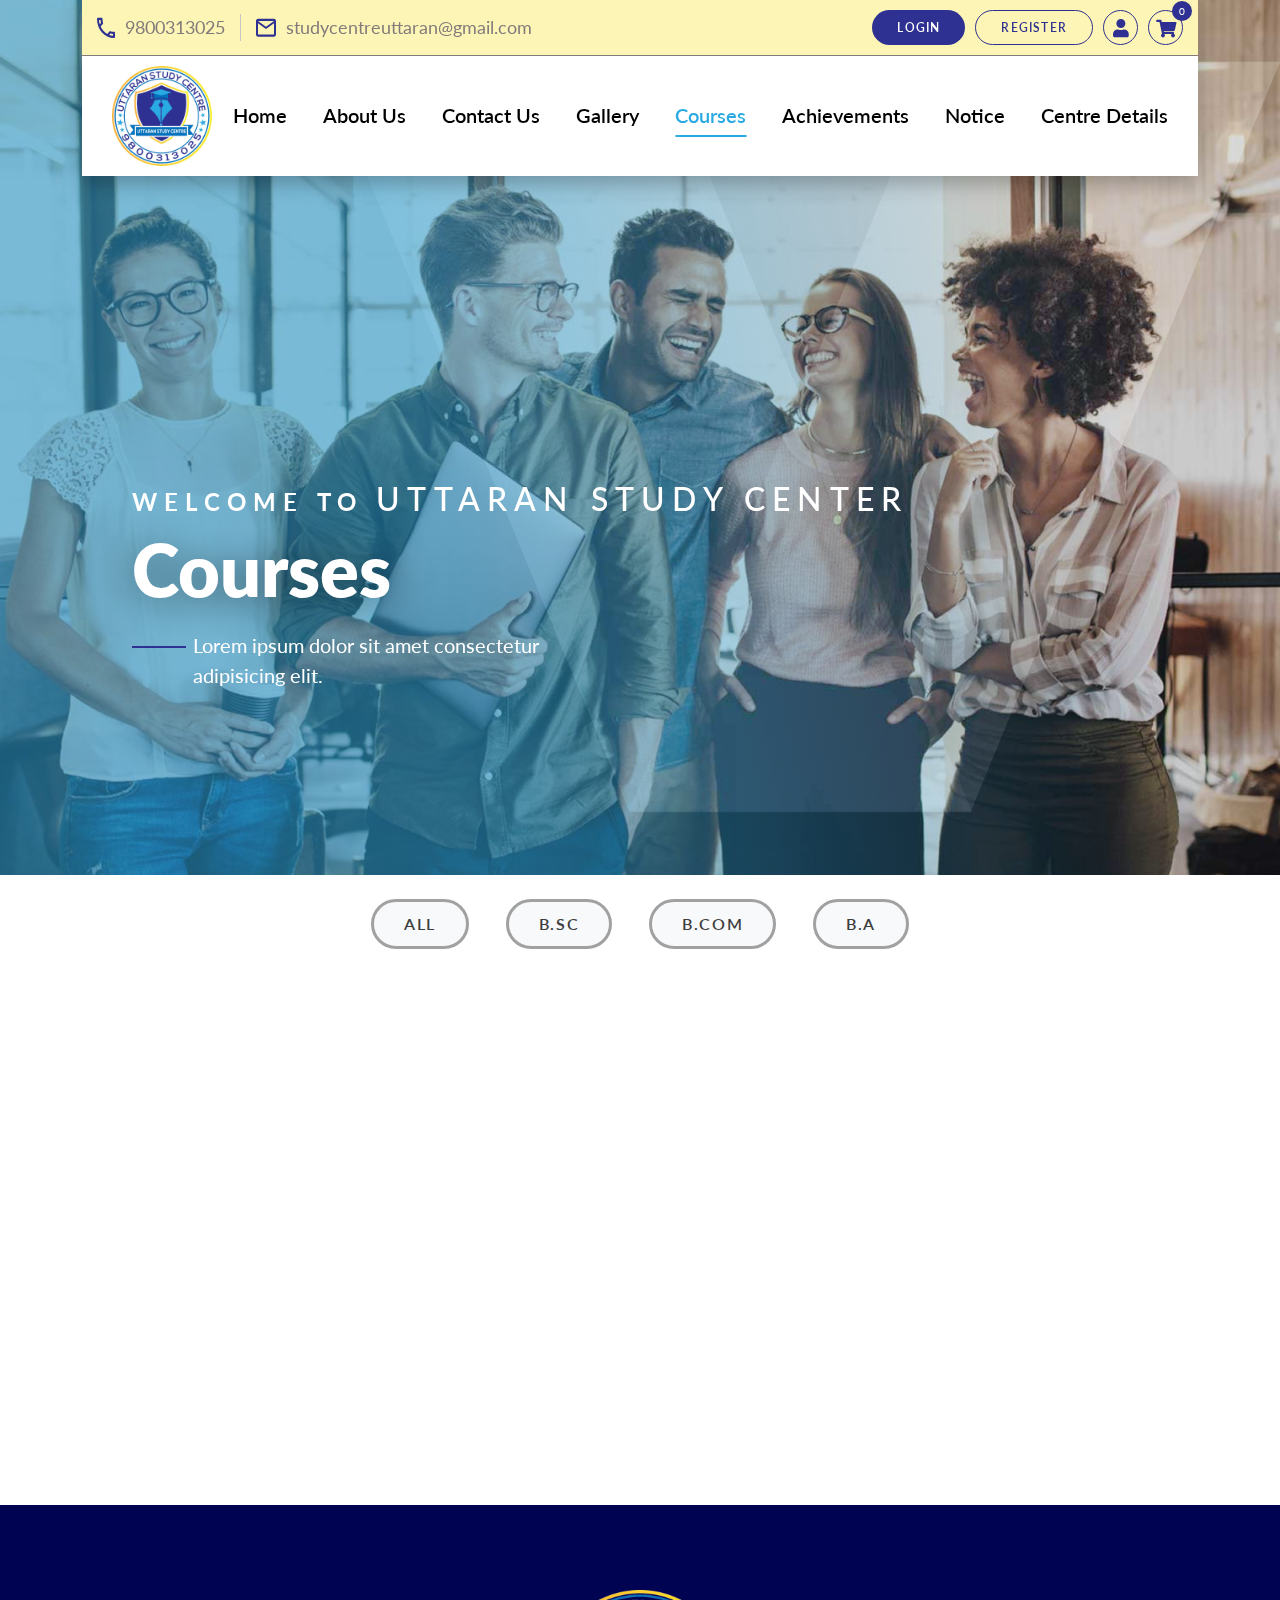
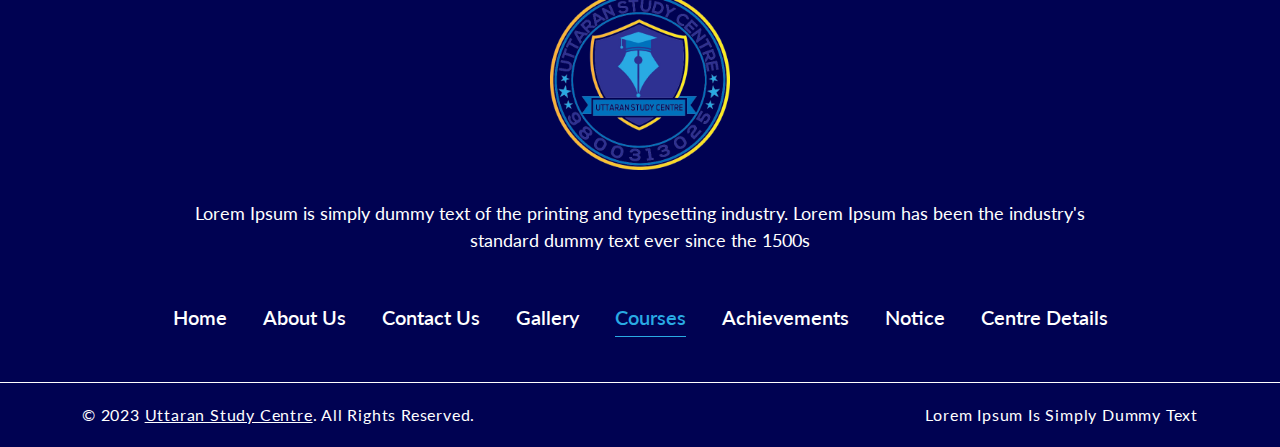
<file: courses.html>
<!DOCTYPE html>
<html lang="en">
  <head>
    <!-- Required meta tags -->
    <meta charset="utf-8" />
    <meta
      name="viewport"
      content="width=device-width, initial-scale=1, shrink-to-fit=no"
    />
    <title>Uttaran Study Centre</title>

    <!-- fabicon -->
    <link rel="shortcut icon" type="image/x-icon" href="favicon.ico" />
    <!-- All CSS -->

    <!-- fontawesome -->
    <link rel="stylesheet" href="css/all.min.css" />
    <link rel="stylesheet" href="css/brands.min.css" />
    <link rel="stylesheet" href="css/fontawesome.min.css" />
    <link rel="stylesheet" href="css/regular.min.css" />
    <link rel="stylesheet" href="css/solid.min.css" />

    <link rel="stylesheet" href="css/slick.min.css" />
    <link rel="stylesheet" href="css/slick-theme.min.css" />
    <link rel="stylesheet" href="css/bootstrap.min.css" />
    <link
      rel="stylesheet"
      href="https://cdn.jsdelivr.net/npm/swiper@9/swiper-bundle.min.css"
    />
    <link href="https://unpkg.com/aos@2.3.1/dist/aos.css" rel="stylesheet" />
    <link rel="stylesheet" href="css/fancybox.css" />
    <link rel="stylesheet" href="style.css" />
    <link rel="stylesheet" href="style2.css" />
  </head>

  <body>
    <header class="main-head">
      <div class="container">
        <div class="inner_hdr_wrap">
          <div class="top_hdr_wrap">
            <ul class="top_contact_lists">
              <li>
                <span><img src="images/call.svg" alt="" /></span
                ><a href="tel:9800313025">9800313025</a>
              </li>
              <li>
                <span><img src="images/msg.svg" alt="" /></span
                ><a href="mailto:studycentreuttaran@gmail.com"
                  >studycentreuttaran@gmail.com</a
                >
              </li>
            </ul>
            <ul class="top_login_wrap top_hide">
              <li><a href="#" class="blue_btn">login</a></li>
              <li><a href="#" class="blue_brdr_btn">register</a></li>
              <li><a href="#" class="cart_btn"><i class="fas fa-user"></i></a></li>
              <li>
                <a href="#" class="cart_btn"
                  ><i class="fas fa-shopping-cart"></i><span>0</span></a
                >
              </li>
            </ul>
          </div>
          <nav class="navbar navbar-expand-lg">
            <a class="navbar-brand" href="#"
              ><img src="images/logo.png" alt=""
            /></a>
            <button
              class="navbar-toggler navbar-toggler-main"
              type="button"
              data-bs-toggle="collapse"
              data-bs-target="#navbarSupportedContent"
              aria-controls="navbarSupportedContent"
              aria-expanded="false"
              aria-label="Toggle navigation"
            >
              <!-- <span class="navbar-toggler-icon"></span> -->
              <span class="stick"></span>
            </button>
            <div class="collapse navbar-collapse" id="navbarSupportedContent">
              <button
                class="navbar-toggler navbar-toggler-main"
                type="button"
                data-bs-toggle="collapse"
                data-bs-target="#navbarSupportedContent"
                aria-controls="navbarSupportedContent"
                aria-expanded="false"
                aria-label="Toggle navigation"
              >
                <!-- <span class="navbar-toggler-icon"></span> -->
                <span class="stick"></span>
              </button>
              <ul class="navbar-nav ms-auto">
                <li><a href="index.html">Home</a></li>
                <li><a href="aboutus.html">About Us</a></li>
                <li><a href="contactus.html">Contact Us</a></li>
                <li><a href="gallery.html">Gallery</a></li>
                <li class="current-menu-item">
                  <a href="courses.html">Courses</a>
                </li>
                <li><a href="achievments.html">Achievements</a></li>
                <li><a href="notice.html">Notice</a></li>
                <li><a href="cntr_dtls.html">Centre Details</a></li>
              </ul>
            </div>
            <ul class="top_login_wrap nav_list">
              <li><a href="#" class="blue_btn">login</a></li>
              <li><a href="#" class="blue_brdr_btn">register</a></li>
              <li><a href="#" class="cart_btn"><i class="fas fa-user"></i></a></li>
              <li>
                <a href="#" class="cart_btn"
                  ><i class="fas fa-shopping-cart"></i><span>0</span></a
                >
              </li>
            </ul>
          </nav>
          <!-- <button class="navbar-toggler" id="navoverlay" type="button" data-bs-toggle="collapse" data-bs-target="#navbarSupportedContent" aria-controls="navbarSupportedContent" aria-expanded="false" aria-label="Toggle navigation"></button> -->
        </div>
      </div>
    </header>

    <section class="courses">
      <div class="ban_in_con">
        <figure class="ban_slide_img">
          <img src="images/bnnr-img.jpg" alt="" />
        </figure>
        <div class="banner_outer" data-aos="fade-right">
          <div class="container">
            <div class="ban_contant">
              <h4>
                welcome to <span class="h2 text-white">Uttaran Study Center</span>
              </h4>
              <h1 class="title_one" data-aos="fade-up-left">Courses</h1>
              <p class="ban_para">
                Lorem ipsum dolor sit amet consectetur adipisicing elit.
              </p>
              <!-- <div class="ban_btn">
                  <a class="blue_btn" href="#url">our courses</a>
                  <a class="cmn_btn" href="#url">contact us</a>
                </div> -->
            </div>
          </div>
        </div>
      </div>

        <div class="filter_btn m-4 text-center">
          <div class="container">
            <button type="button" class="btn btn-light f_btn mx-3">All</button>
            <button type="button" class="btn btn-light f_btn mx-3">B.Sc</button>
            <button type="button" class="btn btn-light f_btn mx-3">B.Com</button>
            <button type="button" class="btn btn-light f_btn mx-3">B.A</button>
          </div>
        </div>
      <div class="cards" data-aos="zoom-in-left" data-aos-duration="1000">
        <div class="container">
          <div class="row m-auto">
            <div class="col-lg-4 col-md-6 col-sm-12 p-3">
              <div class="card" style="width: 18rem">
                <img
                  class="card-img-top"
                  src="images/course-img.png"
                  alt="Card image cap"
                />
                <div class="card-body">
                  <h5 class="card-title text-center">Card title</h5>
                  <p class="card-text text-center"> <span><del>Rs.4000.00</del></span> Rs. 2000.00</p>
                  <!-- <div class="ratings text-center text-warning m-3">
                    <i class="fas fa-star"></i>
                    <i class="fas fa-star"></i>
                    <i class="fas fa-star"></i>
                    <i class="fas fa-star"></i>
                    <i class="fas fa-star"></i>
                  </div> -->
                  <div class="col-lg-12">
                    <a href="#" class="btn btn-primary cmn_btn w-100"
                      >Add to Cart<i class="fas fa-shopping-cart p-2"></i
                    ></a>
                  </div>
                  <div class="col-lg-12">
                    <a href="#" class="btn btn-primary cmn_btn w-100"
                      >Wishlist<i class="fas fa-heart p-2"></i
                    ></a>
                  </div>
                </div>
              </div>
            </div>
            <div class="col-lg-4 col-md-6 col-sm-12 p-3">
              <div class="card" style="width: 18rem">
                <img
                  class="card-img-top"
                  src="images/course-img.png"
                  alt="Card image cap"
                />
                <div class="card-body">
                  <h5 class="card-title text-center">Card title</h5>
                  <p class="card-text text-center"> <span><del>Rs.4000.00</del></span> Rs. 2000.00</p>
                  <!-- <div class="ratings text-center text-warning m-3">
                    <i class="fas fa-star"></i>
                    <i class="fas fa-star"></i>
                    <i class="fas fa-star"></i>
                    <i class="fas fa-star"></i>
                    <i class="fas fa-star"></i>
                  </div> -->
                  <div class="col-lg-12">
                    <a href="#" class="btn btn-primary cmn_btn w-100"
                      >Add to Cart<i class="fas fa-shopping-cart p-2"></i
                    ></a>
                  </div>
                  <div class="col-lg-12">
                    <a href="#" class="btn btn-primary cmn_btn w-100"
                      >Wishlist<i class="fas fa-heart p-2"></i
                    ></a>
                  </div>
                </div>
              </div>
            </div>
            <div class="col-lg-4 col-md-6 col-sm-12 p-3">
              <div class="card" style="width: 18rem">
                <img
                  class="card-img-top"
                  src="images/course-img.png"
                  alt="Card image cap"
                />
                <div class="card-body">
                  <h5 class="card-title text-center">Card title</h5>
                  <p class="card-text text-center"> <span><del>Rs.4000.00</del></span> Rs. 2000.00</p>
                  <!-- <div class="ratings text-center text-warning m-3">
                    <i class="fas fa-star"></i>
                    <i class="fas fa-star"></i>
                    <i class="fas fa-star"></i>
                    <i class="fas fa-star"></i>
                    <i class="fas fa-star"></i>
                  </div> -->
                  <div class="col-lg-12">
                    <a href="#" class="btn btn-primary cmn_btn w-100"
                      >Add to Cart<i class="fas fa-shopping-cart p-2"></i
                    ></a>
                  </div>
                  <div class="col-lg-12">
                    <a href="#" class="btn btn-primary cmn_btn w-100"
                      >Wishlist<i class="fas fa-heart p-2"></i
                    ></a>
                  </div>
                </div>
              </div>
            </div>
          </div>
        </div>
      </div>
    </section>

    <footer class="footer">
      <div class="main_fttr">
        <div class="container">
          <a href="index.html" class="fttr_logo"
            ><img src="images/logo.png" alt=""
          /></a>
          <p class="fttr_txt">
            Lorem Ipsum is simply dummy text of the printing and typesetting
            industry. Lorem Ipsum has been the industry's standard dummy text
            ever since the 1500s
          </p>
          <ul>
            <li><a href="index.html">Home</a></li>
            <li><a href="aboutus.html">About Us</a></li>
            <li><a href="contactus.html">Contact Us</a></li>
            <li><a href="gallery.html">Gallery</a></li>
            <li class="active"><a href="courses.html">Courses</a></li>
            <li><a href="achievments.html">Achievements</a></li>
            <li><a href="notice.html">Notice</a></li>
            <li><a href="cntr_dtls.html">Centre Details</a></li>
          </ul>
        </div>
      </div>
      <div class="container">
        <div class="copy_right">
          <p>
            © 2023 <a href="index.html">uttaran study centre</a>. All Rights
            Reserved.
          </p>
          <p>Lorem Ipsum is simply dummy text</p>
        </div>
      </div>
    </footer>

    <!-- Jquery-->
    <script src="js/jquery-3.5.1.min.js"></script>
    <script src="js/bootstrap.bundle.min.js"></script>
    <script src="js/slick.min.js"></script>
    <script src="https://cdn.jsdelivr.net/npm/swiper@9/swiper-bundle.min.js"></script>
    <script src="https://unpkg.com/aos@2.3.1/dist/aos.js"></script>
    <script src="js/fancybox.umd.js"></script>
    <script src="js/common.js"></script>
  </body>
</html>
</file>
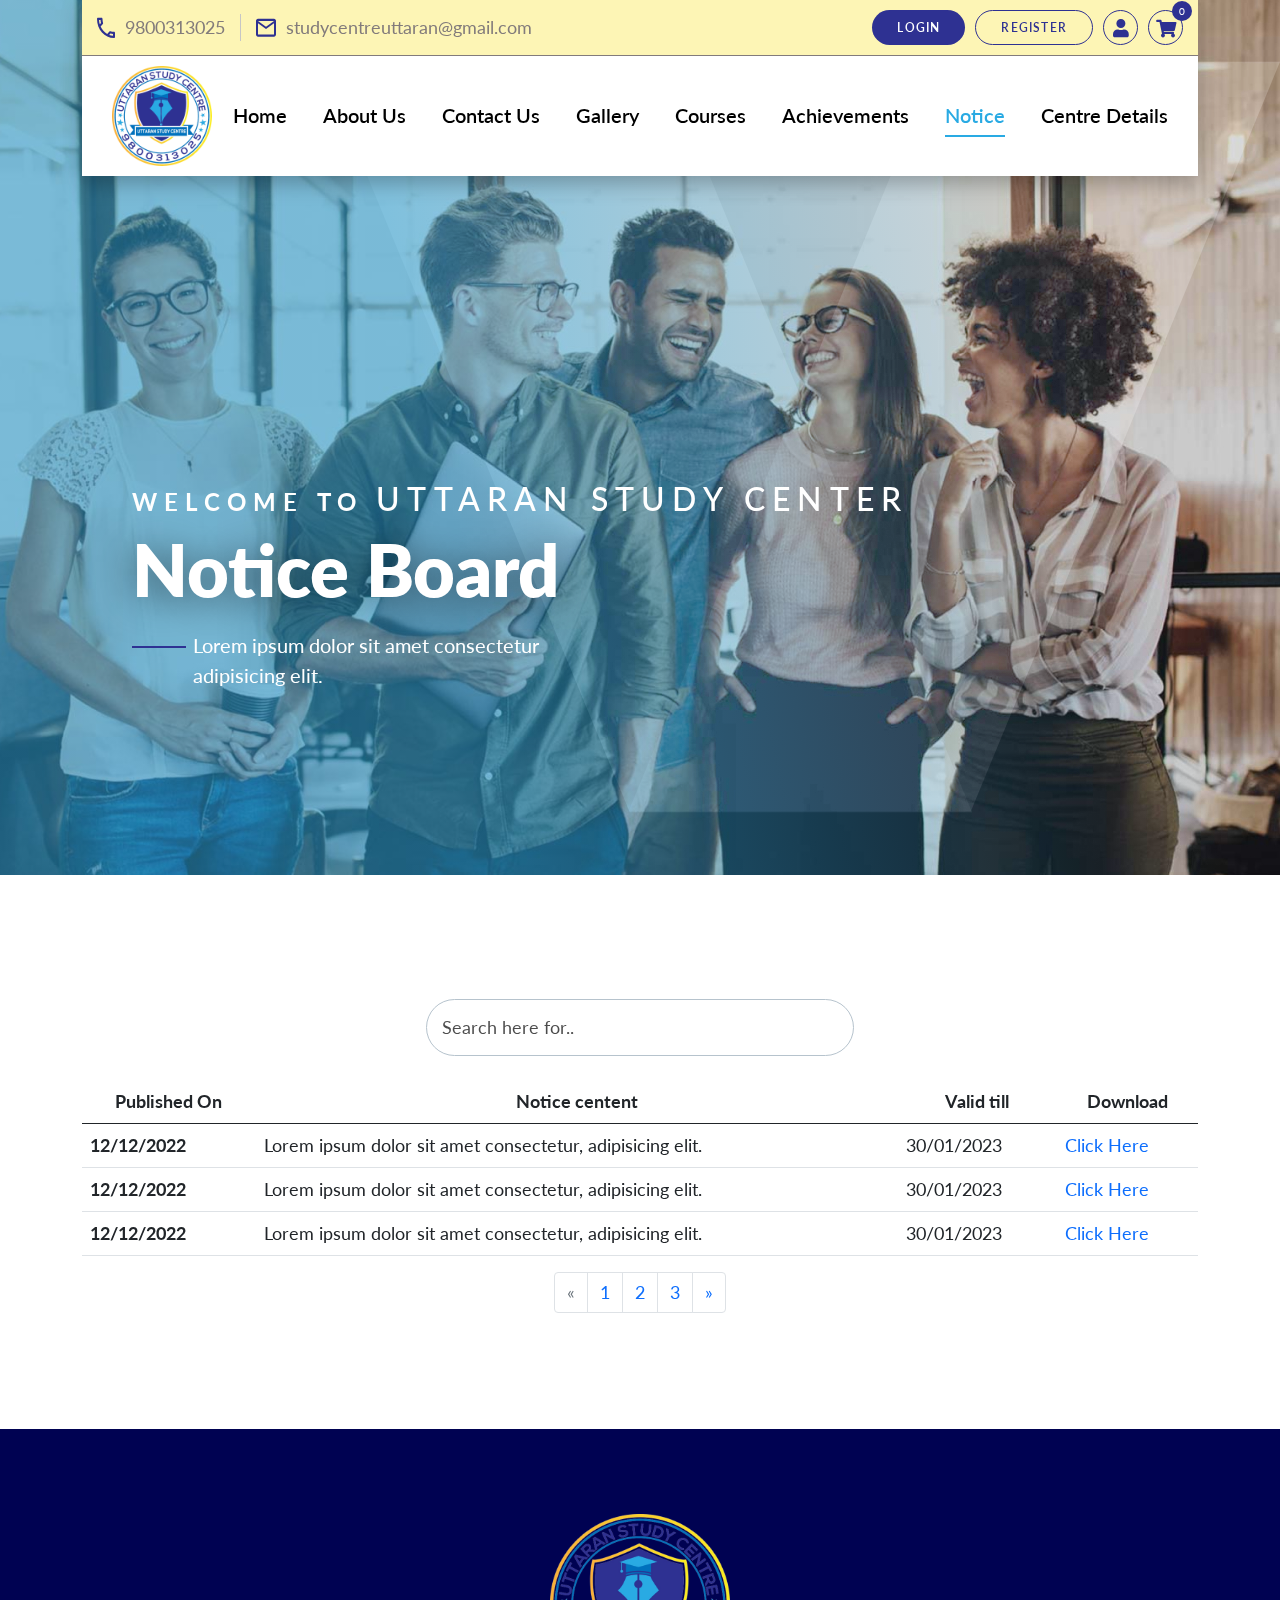
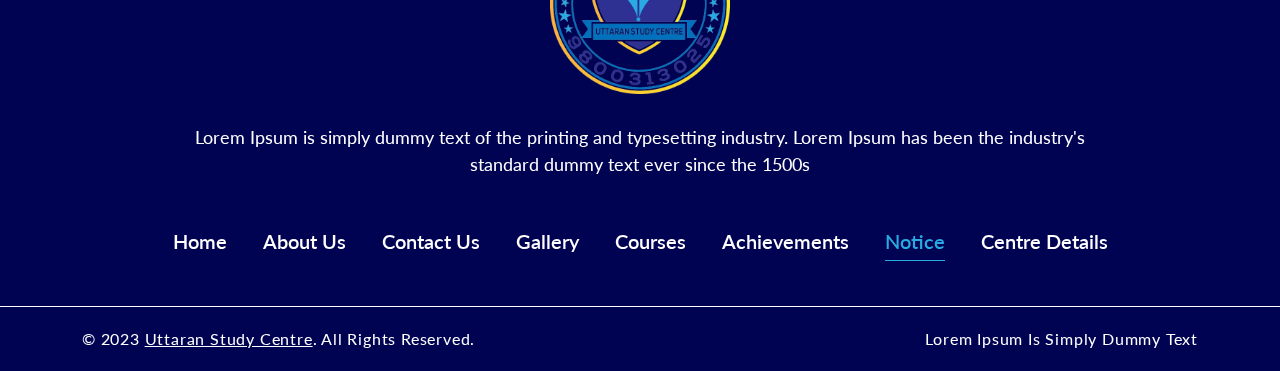
<file: notice.html>
<!DOCTYPE html>
<html lang="en">
    
<head>
        <!-- Required meta tags -->
        <meta charset="utf-8">
        <meta name="viewport" content="width=device-width, initial-scale=1, shrink-to-fit=no">
        <title>Uttaran Study Centre</title>
    
        <!-- fabicon -->
        <link rel="shortcut icon" type="image/x-icon" href="favicon.ico">
        <!-- All CSS -->
    
        <!-- fontawesome -->
        <link rel="stylesheet" href="css/all.min.css">
        <link rel="stylesheet" href="css/brands.min.css">
        <link rel="stylesheet" href="css/fontawesome.min.css">
        <link rel="stylesheet" href="css/regular.min.css">
        <link rel="stylesheet" href="css/solid.min.css">
    
        <link rel="stylesheet" href="css/slick.min.css">
        <link rel="stylesheet" href="css/slick-theme.min.css">
        <link rel="stylesheet" href="css/bootstrap.min.css">
        <link rel="stylesheet" href="https://cdn.jsdelivr.net/npm/swiper@9/swiper-bundle.min.css">
        <link href="https://unpkg.com/aos@2.3.1/dist/aos.css" rel="stylesheet">
        <link rel="stylesheet" href="css/fancybox.css">
        <link rel="stylesheet" href="style.css">
        <link rel="stylesheet" href="style2.css">
    
</head>


<body>

    <header class="main-head">
        <div class="container">
            <div class="inner_hdr_wrap">
                <div class="top_hdr_wrap">
                    <ul class="top_contact_lists">
                        <li><span><img src="images/call.svg" alt=""></span><a href="tel:9800313025">9800313025</a></li>
                        <li><span><img src="images/msg.svg" alt=""></span><a href="mailto:studycentreuttaran@gmail.com">studycentreuttaran@gmail.com</a></li>
                    </ul>
                    <ul class="top_login_wrap top_hide">
                        <li><a href="#" class="blue_btn">login</a></li>
                        <li><a href="#" class="blue_brdr_btn">register</a></li>
                        <li><a href="#" class="cart_btn"><i class="fas fa-user"></i></a></li>
                        <li><a href="#" class="cart_btn"><i class="fas fa-shopping-cart"></i><span>0</span></a></li>
                    </ul>
                </div>
                <nav class="navbar navbar-expand-lg">
                    <a class="navbar-brand" href="#"><img src="images/logo.png" alt=""></a>
                    <button class="navbar-toggler navbar-toggler-main" type="button" data-bs-toggle="collapse" data-bs-target="#navbarSupportedContent" aria-controls="navbarSupportedContent" aria-expanded="false" aria-label="Toggle navigation">
                        <!-- <span class="navbar-toggler-icon"></span> -->
                        <span class="stick"></span>
                    </button>
                    <div class="collapse navbar-collapse" id="navbarSupportedContent">
                        <button class="navbar-toggler navbar-toggler-main" type="button" data-bs-toggle="collapse" data-bs-target="#navbarSupportedContent" aria-controls="navbarSupportedContent" aria-expanded="false" aria-label="Toggle navigation">
                            <!-- <span class="navbar-toggler-icon"></span> -->
                            <span class="stick"></span>
                        </button>
                        <ul class="navbar-nav ms-auto">
                            <li><a href="index.html">Home</a></li>
                            <li><a href="aboutus.html">About Us</a></li>
                            <li><a href="contactus.html">Contact Us</a></li>
                            <li><a href="gallery.html">Gallery</a></li>
                            <li><a href="courses.html">Courses</a></li>
                            <li><a href="achievments.html">Achievements</a></li>
                            <li class="current-menu-item"><a href="notice.html">Notice</a></li>
                            <li><a href="cntr_dtls.html">Centre Details</a></li>
                        </ul>
                    </div>
                    <ul class="top_login_wrap nav_list">
                        <li><a href="#" class="blue_btn">login</a></li>
                        <li><a href="#" class="blue_brdr_btn">register</a></li>
                        <li><a href="#" class="cart_btn"><i class="fas fa-user"></i></a></li>
                        <li><a href="#" class="cart_btn"><i class="fas fa-shopping-cart"></i><span>0</span></a></li>
                    </ul>
                </nav>
                <!-- <button class="navbar-toggler" id="navoverlay" type="button" data-bs-toggle="collapse" data-bs-target="#navbarSupportedContent" aria-controls="navbarSupportedContent" aria-expanded="false" aria-label="Toggle navigation"></button> -->
            </div>
        </div>

        
    </header>


    <secion class="notice">
        <div class="ban_in_con">
            <figure class="ban_slide_img">
              <img src="images/bnnr-img.jpg" alt="" />
            </figure>
            <div class="banner_outer" data-aos="fade-right">
              <div class="container">
                <div class="ban_contant">
                  <h4>
                    welcome to <span class="h2 text-white">Uttaran Study Center</span>
                  </h4>
                  <h1 class="title_one" data-aos="fade-up-left">Notice Board</h1>
                  <p class="ban_para">
                    Lorem ipsum dolor sit amet consectetur adipisicing elit.
                  </p>
                  <!-- <div class="ban_btn">
                      <a class="blue_btn" href="#url">our courses</a>
                      <a class="cmn_btn" href="#url">contact us</a>
                    </div> -->
                </div>
              </div>
            </div>
          </div>

          <div class="container">
        </div>
        
        <div class="notice_table cmn_gap">
            <div class="container">
                <form class="form-search m-4 text-center" method="get" action="#">
                    <input type="search" name="search" placeholder="Search here for..">
                </form>
                <table class="table">
                <thead class="thead-light">
                  <tr>
                    <th scope="col" class="text-center">Published On</th>
                    <th scope="col" class="text-center">Notice centent</th>
                    <th scope="col" class="text-center">Valid till</th>
                    <th scope="col" class="text-center">Download</th>
                  </tr>
                </thead>
                <tbody>
                  <tr>
                    <th scope="row">12/12/2022</th>
                    <td>Lorem ipsum dolor sit amet consectetur, adipisicing elit.</td>
                    <td>30/01/2023</td>
                    <td><a href="" class="text-primary">Click Here</a></td>
                  </tr>
                  <tr>
                    <th scope="row">12/12/2022</th>
                    <td>Lorem ipsum dolor sit amet consectetur, adipisicing elit.</td>
                    <td>30/01/2023</td>
                    <td><a href="" class="text-primary">Click Here</a></td>
                  </tr>
                  <tr>
                    <th scope="row">12/12/2022</th>
                    <td>Lorem ipsum dolor sit amet consectetur, adipisicing elit.</td>
                    <td>30/01/2023</td>
                    <td><a href="" class="text-primary">Click Here</a></td>
                  </tr>
                </tbody>
              </table>
            </div>
            <!-- Pagination -->
            
            <nav aria-label="Page navigation example">
                <ul class="pagination justify-content-center">
                    <li class="page-item disabled">
                        <a class="page-link" href="#" aria-label="Previous">
                            <span aria-hidden="true">&laquo;</span>
                            <span class="sr-only">Previous</span>
                        </a>
                    </li>
                    <li class="page-item"><a class="page-link" href="#">1</a></li>
                    <li class="page-item"><a class="page-link" href="#">2</a></li>
                    <li class="page-item"><a class="page-link" href="#">3</a></li>
                    <li class="page-item">
                        <a class="page-link" href="#" aria-label="Next">
                            <span aria-hidden="true">&raquo;</span>
                            <span class="sr-only">Next</span>
                        </a>
                    </li>
                </ul>
            </nav>
        </div>
        </secion>
    
    

    <footer class="footer">
        <div class="main_fttr">
            <div class="container">
                <a href="index.html" class="fttr_logo"><img src="images/logo.png" alt=""></a>
                <p class="fttr_txt">Lorem Ipsum is simply dummy text of the printing and typesetting industry. Lorem Ipsum has been the industry's standard
                    dummy text ever since the 1500s</p>
                <ul>
                    <li><a href="index.html">Home</a></li>
                    <li><a href="aboutus.html">About Us</a></li>
                    <li><a href="contactus.html">Contact Us</a></li>
                    <li><a href="gallery.html">Gallery</a></li>
                    <li><a href="courses.html">Courses</a></li>
                    <li><a href="achievments.html">Achievements</a></li>
                    <li class="active"><a href="notice.html">Notice</a></li>
                    <li><a href="cntr_dtls.html">Centre Details</a></li>
                </ul>
            </div>
        </div>
        <div class="container">
            <div class="copy_right">
                <p>© 2023 <a href="index.html">uttaran study centre</a>. All Rights Reserved.</p>
                <p>Lorem Ipsum is simply dummy text</p>
            </div>
        </div>
    </footer>

    <!-- Jquery-->
    <script src="js/jquery-3.5.1.min.js"></script>
    <script src="js/bootstrap.bundle.min.js"></script>
    <script src="js/slick.min.js"></script>
    <script src="https://cdn.jsdelivr.net/npm/swiper@9/swiper-bundle.min.js"></script>
    <script src="https://unpkg.com/aos@2.3.1/dist/aos.js"></script>
    <script src="js/fancybox.umd.js"></script>
    <script src="js/common.js"></script>
</body>
</html>
</file>
<file: style.css>
@import url('https://fonts.googleapis.com/css2?family=Lato:ital,wght@0,100;0,300;0,400;0,700;0,900;1,100;1,300;1,400;1,700;1,900&display=swap');


/* font-family: 'Lato', sans-serif; */

body,
html {
    overflow-x: hidden;
}
/* body,html{
    width: 100%;
} */
body {
    margin: 0;
    padding: 0;
    font-family: 'Lato', sans-serif;
    -webkit-font-smoothing: antialiased;
    -moz-osx-font-smoothing: grayscale;
    width: 100%;
    font-weight: 400;
    font-style: normal;
    color: #000;
    font-size: 18px;
    line-height: 1.5;
    background-color: #fff;
}

b,
strong {
    font-weight: 700;
}

p {
    margin: 0 0 22px 0;
}

p:last-child {
    margin-bottom: 0;
}

h1,
h2,
h3,
h4,
h5,
h6 {
    margin: 0 0 25px 0;
    padding: 0;
    color: #000;
    font-weight: 700;
}

h1:last-child,
h2:last-child,
h3:last-child,
h4:last-child,
h5:last-child,
h6:last-child {
    margin-bottom: 0;
}



h1, .title_one {
    font-weight: 800;
    font-size: 4em;
    line-height: 1;
    text-shadow: 0px 4px 40px rgba(0, 0, 0, 0.56);
}

h2, .tittle-hTwo {
    font-weight: 800;
    font-size: 44px;
    color: #494949;
    text-transform: capitalize;
}

h3 {
    font-weight: 700;
    font-size: 50px;
    line-height: 1;
}

h4 {
    font-size: 24px;
    line-height: 1.2;
   
}

h5 {
    font-size: 20px;
    line-height: 1.2;
   
}




a {
    display: inline-block;
    margin: 0;
    padding: 0;
    text-decoration: none !important;
    outline: none !important;
    color: #ecb61e;
    -webkit-transition: all 0.3s ease-in-out;
    -moz-transition: all 0.3s ease-in-out;
    -ms-transition: all 0.3s ease-in-out;
    -o-transition: all 0.3s ease-in-out;
    transition: all 0.3s ease-in-out;
}

a:hover {
    color: red;
}

img {
    max-width: 100%;
}


input[type="text"], input[type="tel"], input[type="password"], input[type="email"], select {
    background: #FFFFFF;
    width: 100%;
    -webkit-appearance: none;
    appearance: none;
    -webkit-border-radius: 0;
    -moz-border-radius: 0;
    -ms-border-radius: 0;
    border-radius: 0;
    color: #000;
    border: none;
    height: 58px;
    padding: 0 20px;
    font-size: 16px;
    outline: none !important;
    margin-bottom: 10px;
}

textarea {
    background: #FFFFFF;
    -webkit-appearance: none;
    appearance: none;
    -webkit-border-radius: 0;
    -moz-border-radius: 0;
    -ms-border-radius: 0;
    border-radius: 0;
    border: none;
    padding: 12px 16px;
    width: 100%;
    color: #000;
    height: 105px;
    outline: none !important;
    resize: none;
}

select {
    border: 1px solid rgba(255, 255, 255, 0.7);
    width: 100%;
    padding: 0 11px;
    background: url(images/sort-down.svg) no-repeat calc(100% - 16px) center transparent;
    background-size: 18px;
    padding-right: 40px;
    outline: none;
    -webkit-appearance: none;
    -moz-appearance: none;
    -ms-appearance: none;
    -o-appearance: none;
    appearance: none;
}

select::-ms-expand {
    display: none;
}

input[type="submit"] {
    background: #2E3192;
    border: 1px solid #2E3192;
    color: #000000;
    height: 55px;
    -webkit-appearance: none;
    appearance: none;
    -webkit-border-radius: 50px;
    -moz-border-radius: 50px;
    -ms-border-radius: 50px;
    border-radius: 50px;
    padding-left: 30px;
    padding-right: 30px;

    cursor: pointer;
    outline: none !important;
    -webkit-transition: all 0.3s ease-in-out;
    transition: all 0.3s ease-in-out;
    min-width: 161px;
    font-weight: 600;
    font-size: 16px;
    letter-spacing: 0.1em;
    text-transform: uppercase;
    color: #FFFFFF;
}

input[type="submit"]:hover {
    background: transparent;
    color: #2E3192;
}

 ::-webkit-input-placeholder {
    opacity: 0.7;
    color: #000;
}

 :-ms-input-placeholder {
    opacity: 0.7;
    color: #000;
}

 ::-moz-placeholder {
    opacity: 0.7;
    color: #000;
}

 :-moz-placeholder {
    opacity: 0.7;
    color: #000;
}







/* images alignment for wordpress content pages */
.alignright {
    float: right;
    margin: 0 0 20px 20px;
}

.alignleft {
    float: left;
    margin: 0 20px 20px 0;
}

.aligncenter {
    display: block;
    margin-left: auto;
    margin-right: auto;
    margin-bottom: 20px;
    float: none;
    clear: both;
}



/* custom checkbox */

.form_input_check label {
    position: relative;
    margin: 0;
    padding-left: 40px;
    display: inline-block;
}

.form_input_check label span {
    margin: 0;
    padding: 0;
}

.form_input_check label input[type="checkbox"] {
    visibility: hidden;
    display: none;
}

.form_input_check label input[type="checkbox"]+span::before {
    content: '';
    position: absolute;
    left: 0;
    top: 0px;
    width: 22px;
    height: 22px;
    border: 1px solid #3E3E42;
    background: transparent;
}

.form_input_check label input[type="checkbox"]+span::after {
    content: '';
    position: absolute;
    left: 0;
    top: 0px;
    width: 22px;
    height: 22px;
    -webkit-transition: all 0.2s ease;
    transition: all 0.2s ease;
    background: url(images/tick-white.svg) no-repeat center center;
    background-size: 15px;
}

.form_input_check label input[type="checkbox"]:not(:checked)+span::after {
    opacity: 0;
    -webkit-transform: scale(0);
    transform: scale(0);
}


/* .form_input_check input[type="checkbox"]:checked + span::before {
      
    } */

.form_input_check label input[type="checkbox"]:checked+span:after {
    opacity: 1;
    -webkit-transform: scale(1);
    transform: scale(1);
}


/* custom radio */

.form_input_radio label {
    position: relative;
    margin: 0;
    padding-left: 30px;
    display: inline-block;
}

.form_input_radio label span {
    margin: 0;
    padding: 0;
}

.form_input_radio label input[type="radio"] {
    visibility: hidden;
    display: none;
}

.form_input_radio label input[type="radio"]+span::before {
    content: '';
    position: absolute;
    left: 0;
    top: 1px;
    width: 22px;
    height: 22px;
    border: 2px solid #000000;
    border-radius: 100%;
    background: #fff;
}

.form_input_radio label input[type="radio"]+span::after {
    content: '';
    width: 12px;
    height: 12px;
    background: #4b0049;
    position: absolute;
    top: 6px;
    left: 5px;
    border-radius: 100%;
    -webkit-transition: all 0.2s ease;
    transition: all 0.2s ease;
}

.form_input_radio label input[type="radio"]:not(:checked)+span::after {
    opacity: 0;
    -webkit-transform: scale(0);
    transform: scale(0);
}


/* .form_input_radio input[type="radio"]:checked + span::before {
      
    } */

.form_input_radio label input[type="radio"]:checked+span:after {
    opacity: 1;
    -webkit-transform: scale(1);
    transform: scale(1);
}


/* custom radio end */

/* back to top */

#scroll {
    position:fixed;
    right:20px;
    bottom:20px;
    cursor:pointer;
    width:55px;
    height:55px;
    background-color:#bdd653;
    display:none;
    -webkit-border-radius:100%;
    -moz-border-radius:100%;
    border-radius:100%;
    line-height: 68px;
    text-align: center;
    cursor: pointer;
    display: inline-block;
    -webkit-box-shadow: 0px 0px 20px 0px rgba(0,0,0,0.2);
-moz-box-shadow: 0px 0px 20px 0px rgba(0,0,0,0.2);
box-shadow: 0px 0px 20px 0px rgba(0,0,0,0.2);
z-index: 9;
}
#scroll:hover{
    background: #88a725;
}
#scroll i{
    color: #fff;
    font-size: 44px;
    -webkit-transition: all 0.3s ease-in-out;
transition: all 0.3s ease-in-out;
-webkit-transform: translateY(0);
transform: translateY(0);
}

#scroll:hover i{
-webkit-transition: all 0.3s ease-in-out;
transition: all 0.3s ease-in-out;
-webkit-transform: translateY(-6px);
transform: translateY(-6px);
}




/* navbar*/

.navbar-brand {
    padding: 0;
    margin: 0;
    width: 100px;
    display: inline-block;
    transition: .5s all;
}

.navbar {
    background: none;
    margin: 0;
    padding: 10px 30px;
    min-height: inherit;
    height: inherit;
    border: none;
    -webkit-border-radius: 0;
    -moz-border-radius: 0;
    -ms-border-radius: 0;
    -o-border-radius: 0;
    border-radius: 0;
}

.navbar-nav li {
    position: relative;
    list-style: none;
}

.navbar-nav>li {
    margin: 0 18px;
    /* padding: 20px 0; */
    position: relative;
}

.navbar-nav>li:last-child {
    margin-right: 0;
}

.navbar-nav>li:first-child {
    margin-left: 0;
}

.navbar-nav>li>a {
    color: #000;
    font-size: 20px;
    line-height: 1.2;
    position: relative;
    font-weight: 600;
    text-transform: capitalize;
}

.navbar-nav>li>a:after {
    content: '';
    display: block;
    width: 0;
    height: 2px;
    background: #29AAE3;
    /* opacity: 0; */
    position: absolute;
    bottom: -10px;
    left: 50%;
    -webkit-transform: translateX(-50%);
    transform: translateX(-50%);
    -webkit-transition: all 0.3s ease-in-out;
    transition: all 0.3s ease-in-out;
}

.navbar-nav>li.current-menu-item>a,
.navbar-nav>li>a:hover,
.navbar-nav>li.menu-item-has-children:hover>a {
    color: #29AAE3;
}

.navbar-nav>li.current-menu-item>a:after,
.navbar-nav>li>a:hover:after,
.navbar-nav>li.menu-item-has-children:hover>a:after {
    width: 100%;
}


/* navbar submenu*/

.sub-menu {
    background: #fff;
    position: absolute;
    top: 100%;
    left: 0;
    z-index: 1000;
    display: none;
    border: 1px solid rgba(0, 0, 0, 0.15);
    -webkit-border-radius: 0;
    -moz-border-radius: 0;
    -ms-border-radius: 0;
    -o-border-radius: 0;
    border-radius: 0;
    width: 140px;
    padding: 0;
}

.sub-menu>li>a {
    color: #000;
    display: block;
    width: 100%;
    padding: 6px 10px;
    font-size: 18px;
    font-weight: 500;
    line-height: 1.2;
}

.sub-menu>li {
    width: 100%;
    display: block;
}

.sub-menu>li>a:hover,
.sub-menu>li.menu-item-has-children:hover>a,
.sub-menu>li.current-menu-item>a {
    background: #eab71e;
    color: #fff;
}



.navbar-nav>li:last-child>.sub-menu {
    right: 0;
    left: inherit;
    padding: 0;
}

/* 2nd level submenu */
.navbar-nav>li>.sub-menu .sub-menu {
    position: absolute;
    left: 100%;
    top: 0;
}


/* for push-menu */
.navbar-collapse .navbar-toggler{
    display: none;
}
#navoverlay{
       display: block;
       pointer-events: none;
       position: fixed;
       left: 0;
       top: 0;
       width: 100%;
       height: 100%;
       background: transparent;
       margin: 0;
       padding: 0 !important;
       z-index: 99;
       -webkit-transition: background-color 0.5s linear;
        transition: background-color 0.5s linear;
}
/* for push-menu end*/


/* CSS CUSTOM start */

.main-head {
    position: fixed;
    width: 100%;
    top: 0;
    left: 0;
    z-index: 99;
    transition: .5s all;
}
.inner_hdr_wrap {
    background: #FFFFFF;
    filter: drop-shadow(0px 8px 10px rgba(0, 0, 0, 0.25));
}
.top_hdr_wrap {
    padding: 10px 15px;
    background: #FDF5B5;
    border-bottom: 1px solid #827B7B;     
    display: flex;
    align-items: center;
    justify-content: space-between;  
}
.top_hdr_wrap ul {
    display: flex;
    align-items: center;
    padding: 0;
    margin: 0;
    list-style: none;
}
.top_contact_lists li {
    border-right: 1px solid #C6C6C6;
    padding: 0 15px;
    color: #827B7B;
    display: inline-flex;
    align-items: center;
}
.top_contact_lists li:first-child {
    padding-left: 0;
}
.top_contact_lists li:last-child {
    padding-right: 0;
    border-right: none;
}
.top_contact_lists li span {
    line-height: 0;
}
.top_contact_lists li a {
    color: #827B7B;
    margin-left: 10px;
}
.top_contact_lists li a:hover {
    color: #2E3192;
}
.top_login_wrap li:not(:last-child) {
    padding-right: 10px;
}
.blue_btn {
    background: #2E3192;
    border-radius: 50px;
    font-weight: 600;
    font-size: 16px;
    text-align: center;
    letter-spacing: 0.1em;
    text-transform: uppercase;
    color: #FFFFFF;
    padding: 0 30px;
    display: inline-flex;
    align-items: center;
    justify-content: center;
    min-height: 50px;
    min-width: 190px;
}
.blue_btn:hover {
    color: #FFFFFF;
    background-color: #000;
}
.blue_brdr_btn {
    border: 1px solid #2E3192;
    border-radius: 50px;
    font-weight: 600;
    font-size: 12px;
    text-align: center;
    letter-spacing: 0.1em;
    text-transform: uppercase;
    color: #2E3192;
    padding: 0 25px;
    display: inline-flex;
    align-items: center;
    justify-content: center;
    min-height: 35px;
}
.blue_brdr_btn:hover {
    background-color: #2E3192;
    color: #fff;   
}
.top_hdr_wrap .blue_btn {
    font-size: 12px;
    padding: 0 25px;
    min-height: 35px;
    min-width: auto;
}



.banner_main_wraper {
    position: relative;
    overflow: hidden;
    height: 875px;
}
.ban_in_con {
    position: relative;
    height: 875px;
    display: flex;
    align-items: flex-end;
    justify-content: center;
    padding: 185px 0;
}

.ban_slide_img {
    position: absolute;
    width: 100%;
    height: 100%;
    top: 0;
    left: 0;
    right: 0;
    bottom: 0;
    margin: 0;
}

.ban_slide_img img {
    width: 100%;
    height: 100%;
    object-fit: cover;
}

.banner_outer {
    width: 100%;
    position: relative;
    z-index: 3;
}

.ban_contant {
    max-width: 800px;
}
.ban_slide_img::before {
    position: absolute;
    content: "";
    top: 0;
    right: 0;
    width: 75%;
    height: 100%;
    background: url(images/shape-img.svg) no-repeat center center;
    background-size: 100% 100%;
    /* opacity: 0.5; */
    mix-blend-mode: soft-light;
    z-index: 1;
}
.ban_slide_img:after {
    position: absolute;
    content: "";
    background: linear-gradient(257.93deg, rgba(0, 0, 0, 0) 16.47%, #29AAE3 63.99%);
    opacity: 0.5;
    width: 100%;
    height: 100%;
    top: 0;
    left: 0;
    z-index: 2;
}
.ban_contant .title_one {
    color: #fff;
    text-transform: capitalize;
}
.ban_para {
    font-size: 20px;
    position: relative;
    color: #fff;
    padding-left: 61px;
    max-width: 455px;
}
.ban_para::before {
    position: absolute;
    top: 16px;
    left: 0;
    width: 54px;
    height: 2px;
    background: #2E3192;
    z-index: 3;
    content: "";
}

.banner_arrow .prev_arrow {
    position: absolute;
    top: 50%;
    left: 72px;
    transform: translateY(-50%);
}
.banner_arrow .next_arrow {
    position: absolute;
    top: 50%;
    right: 72px;
    transform: translateY(-50%);
}
.banner_arrow .slider_arrow {
    width: 60px;
    height: 60px;
    background: rgba(255, 255, 255, 0.48);
    box-shadow: 0px 4px 4px rgba(0, 0, 0, 0.25);
    border-radius: 50%;
    display: flex;
    justify-content: center;
    align-items: center;
    color: #000;
    padding: 10px;
    z-index: 9;
    transition: all .3s ease-in-out;
}
.banner_arrow .slider_arrow:hover {
    background: #2D3194;
    box-shadow: 0px 4px 4px rgba(0, 0, 0, 0.25);
    color: #fff;
    cursor: pointer;
}
.main_wrapper .swiper-pagination {
    top: inherit;
    bottom: -9px;
    height: 9px;
    background: #fff;
}
.main_wrapper .swiper-pagination .swiper-pagination-progressbar-fill {
    background: #2D3194;
}
.main_wrapper {
    /* padding-bottom: 9px; */
    position: relative;
}
.ban_contant .title_one {
    color: #fff;
    text-transform: capitalize;
}
.ban_contant h4 {
    font-weight: 700;
    font-size: 24px;
    letter-spacing: 0.3em;
    text-transform: uppercase;
    color: #FFFFFF;
    margin-bottom: 15px;
}
.ban_btn {
    padding-left: 61px;
}
.ban_btn .blue_btn {
    margin-right: 20px;
}
.cmn_btn{
    font-weight: 600;
    font-size: 16px;
    letter-spacing: 0.1em;
    text-transform: uppercase;
    color: #FFFFFF;
    border: 2px solid #FFFFFF;
    border-radius: 50px;
    display: inline-flex;
    align-items: center;
    justify-content: center;
    min-height: 50px;
    padding: 0 30px;
}
.cmn_btn:hover {
    background: #fff;
    color: #000;
}
.cmn_gap {
    padding: 100px 0;
}
.sec_head {
    margin-bottom: 30px;
}

.benefit_sec {
    background: #EFF8FC;
    position: relative;
    padding-bottom: 215px;
}
.benefit_sec::before {
    position: absolute;
    content: "";
    width: 100%;
    height: 110px;
    background-color: #fff;
    top: 0;
    left: 0;
}
.mission_wrap {
    position: relative;
    margin-bottom: 35px;
    padding-bottom: 25px;
    z-index: 1;
}
.mission_wrap::before {
    position: absolute;
    content: "";
    background: url(images/dots.svg) center no-repeat;
    background-size: 100%;
    Width: 162px;
    Height: 82px;
    bottom: 0;
    left: -60px;
    z-index: -1;
}
.mission_content {
    padding: 60px 110px;
    background: #FFFFFF;
    box-shadow: 0px 15px 18px rgba(0, 0, 0, 0.05);
    text-align: center;
}
.mission_content .sec_head {
    margin-bottom: 15px;
}
.mission_content p {
    color: #4D4D4D;
    margin-bottom: 35px;
}
.mission_content p:last-child {
    margin-bottom: 0;
}
.why_hdr_wrap {
    display: flex;
    flex-wrap: wrap;
    align-items: center;
    margin-bottom: 70px;
}
.why_hdr_wrap .sec_head {
    width: 35%;
    margin-bottom: 0;
}
.why_hdr_wrap .why_hdr_txt {
    width: 65%;
}
.subTitle_wrap {
    display: flex;
    align-items: center;
    margin-bottom: 10px;
}
.subTitle_wrap span {
    line-height: 0;
    display: inline-block;
    margin-right: 10px;
}
.extra_style_smllHdr {
    letter-spacing: 0.3em;
    text-transform: uppercase;
    color: #2E3192;
}
.why_hdr_txt p {
    line-height: 1.5;
}
.why_rw {
    display: flex;
    flex-wrap: wrap;
    margin: 0 -10px;
}
.why_item_col {
    width: 20%;
    padding: 0 10px;
}
.why_item {
    padding: 26px 20px;
    background: #FFFFFF;
    box-shadow: 0px 15px 18px rgba(0, 0, 0, 0.02);
    text-align: center;
}
.why_item .item_icon {
    display: inline-flex;
    align-items: center;
    justify-content: center;
    min-height: 52px;
    margin-bottom: 15px;
}
.why_item h4 {
    font-weight: 800;
    font-size: 20px;
    text-transform: capitalize;
    color: #494949;
    margin-bottom: 10px;
}
.why_item p {
    font-size: 16px;
}
.blue_sec {
    background: linear-gradient(180deg, #29AAE3 0%, rgba(255, 255, 255, 0) 109.15%);
    position: relative;
    padding-top: 35px;
    padding-bottom: 65px;
    z-index: 1;
}
.blue_sec::before {
    position: absolute;
    content: "";
    width: 100%;
    height: 120px;
    background: #2BABE3;
    left: 0;
    top: -119px;
    clip-path: polygon(100% 0, 0% 100%, 100% 100%);
}
.blue_sec::after {
    position: absolute;
    content: "";
    width: 100%;
    height: 144px;
    background: rgba(43, 171, 227, 0.2);
    left: 0;
    top: -145px;
    clip-path: polygon(100% 0, 0% 100%, 100% 100%);
    z-index: -1;
}
.blue_rw {
    align-items: center;
}
.blue_txt_wrap .extra_style_smllHdr {
    color: #fff;
}
.blue_txt_wrap .sec_head h2 {
    color: #fff;
}
.blue_txt_wrap p {
    line-height: 1.8;
}
.course_sec .sec_head {
    margin-bottom: 50px;
}
.undr_line h2 {
    display: inline-block;
    position: relative;
    padding-bottom: 10px;
}
.undr_line h2::after {
    position: absolute;
    content: "";
    max-width: 174px;
    width: 100%;
    height: 2px;
    background-color: #29AAE3;
    bottom: 0;
    left: 50%;
    transform: translateX(-50%);
}
.course_rw {
    display: flex;
    flex-wrap: wrap;
    margin: 0 -25px;
}
.course_col {
    width: 33.333%;
    padding: 0 25px;
}
.course_wrap {
    padding: 20px 22px 30px;
    background: #FFFEFE;
    box-shadow: 0px 15px 18px rgba(0, 0, 0, 0.29);
    border-radius: 15px;
}
.course_slider, .course_slider2, .course_slider3 {
    margin: -30px;
}
.course_slide {
    padding: 30px;
}
.course_img img {
    width: 100%;
}
.course_img {
    margin-bottom: 25px;
}
.course_txt {
    text-align: center;
}
.course_txt h5 {
    font-weight: 800;
    font-size: 18px;
    text-transform: capitalize;
    margin-bottom: 5px;
}
.course_txt h5 a {
    color: #494949;
}
.course_txt h5 a:hover {
    color: #29AAE3;
}
.course_txt .price {
    font-weight: 700;
    font-size: 20px;
    letter-spacing: 0.1em;
    text-transform: capitalize;
    color: #2E3192;
    margin-bottom: 15px;
}
.course_txt .blue_btn {
    min-width: 170px;
    padding: 0 20px;
}
.course_content {
    position: relative;
}
.course_cmn_arrw {
    background-color: #FFFFFF;
    box-shadow: -2px 0px 4px rgba(0, 0, 0, 0.15);
    width: 26px;
    height: 26px;
    border-radius: 50%;
    z-index: 1;
    position: absolute;
    top: 50%;
    transform: translateY(-50%);
    display: inline-flex;
    align-items: center;
    justify-content: center;
}
.course_cmn_arrw img {
    transition: .5s all;
}
.slick-arrow::before {
    display: none;
}
.course_cmn_arrw.prv_arw {
    left: -13px;
}
.course_cmn_arrw.nxt_arw {
    right: -13px;
}
.course_cmn_arrw:hover {
    background-color: #2E3192;
}
.course_cmn_arrw:hover img {
    filter: brightness(0) invert(1);
}

.counter_sec {
    background: #EFF8FC;
    padding: 75px 0;
}
.cuntr_icon {
    display: inline-flex;
    align-items: center;
    justify-content: center;
    min-height: 60px;
    margin-bottom: 25px;
}
.cuntr_wrap {
    text-align: center;
}
.cuntr_txt {
    font-weight: 800;
    font-size: 30px;
    color: #000000;
}
.cuntr_txt p {
    margin-bottom: 0;
    line-height: 1.2;
}
.cuntr_txt p.counter {
    display: inline-block;
    position: relative;
    padding-right: 20px;
}
.cuntr_txt p.counter::before {
    position: absolute;
    content: "+";
    font-weight: 800;
    font-size: 30px;
    color: #000000;
    right: 0;
}
.track_sec {
    padding-bottom: 245px;
    position: relative;
}
.track_main_img {
    position: relative;
    max-width: 75%;
    width: 100%;
}
.track_main_img::before {
    position: absolute;
    content: "";
    background: url(images/shape.svg) center no-repeat;
    width: 116px;
    height: 118px;
    background-size: 100%;
    top: -20px;
    right: -65px;
    z-index: -1;
}
.track_main_img figure {
    margin-bottom: 0;
    width: 100%;
}
.track_main_img figure img {
    width: 100%;
}
.track_txt_main {
    position: absolute;
    width: 100%;
    bottom: 60px;
    right: 0;
    z-index: 1;
}
.track_txt_main::before {
    position: absolute;
    content: "";
    background: #EFF8FC;
    box-shadow: 0px 9px 30px rgba(0, 0, 0, 0.08);
    width: 64%;
    height: 100%;
    right: 0;
    bottom: 0;
    z-index: -1;
}
.track_content {
    max-width: 800px;
    padding: 80px 0 100px 150px;
    margin-left: auto;
}
.track_content ul {
    padding: 0;
    margin-bottom: 25px;
    list-style: none;
}
.track_content li {
    padding-left: 30px;
    position: relative;
    margin-bottom: 5px;
    color: #4D4D4D;
}
.track_content li::before {
    position: absolute;
    content: "";
    background: url(images/blue-tick.svg) center no-repeat;
    background-size: 20px;
    left: 0;
    top: 4px;
    width: 22px;
    height: 20px;
}
.centre_slide {
    position: relative;
}
.centre_details {
    padding: 70px 0 85px;
    background: rgba(0, 0, 0, 0.6);
    z-index: 2;
    position: relative;
}
.centre_slide figure {
    width: 100%;
    height: 100%;
    margin-bottom: 0;
    z-index: 1;
    position: absolute;
    top: 0;
    left: 0;
}
.centre_slide figure img {
    width: 100%;
    height: 100%;
    object-fit: cover;
}
.centre_logo {
    width: 180px;
    margin-bottom: 30px;
}
.centre_logo img {
    width: 100%;
}
.centre_details {
    text-align: center;
}
.centre_details p {
    font-weight: 500;
    font-size: 22px;
    color: #FFFFFF;
    max-width: 982px;
    margin: 0 auto 25px;
}
.centre_details p span {
    display: block;
    font-weight: 800;
    font-size: 26px;
}
.centre_details ul {
    padding: 0;
    margin: 25px 0 0 0;
    list-style: none;
    display: flex;
    align-items: center;
    justify-content: center;
}
.centre_details li a {
    font-size: 24px;
    color: #FFFFFF
}
.centre_details li a:hover {
    color: rgb(41, 170, 227);
}
.centre_details li {
    padding: 0 10px;
}
.centre_details li:not(:last-child) {
    border-right: 1px solid #C6C6C6;
}
.centre_slider .slick-dots {
    bottom: 35px;
}
.centre_slider {
    margin-bottom: 0 !important;
}
.centre_slider .slick-dots li {
    width: 15px;
    height: 15px;
    margin: 0 10px;
    display: inline-flex;
    align-items: center;
    justify-content: center;
}
.centre_slider .slick-dots li button {
    width: 10px;
    height: 10px;
    background-color: rgba(255, 255, 255, 0.5);
    border-radius: 50%;
    transition: .5s all;
}
.centre_slider .slick-dots li.slick-active button {
    background-color: rgb(41, 170, 227);
    transform: scale(1.5);
}
.contct_txt_wrap {
    max-width: 430px;
}
.contct_txt_wrap ul {
    max-width: 360px;
    padding: 0;
    margin: 0;
    list-style: none;
}
.contct_txt_wrap li, .contct_txt_wrap li a {
    font-weight: 400;
    font-size: 20px;
    color: #4D4D4D;
}
.contct_txt_wrap ul li {
    position: relative;
    padding-left: 36px;
}
.contct_txt_wrap ul li:not(:last-child) {
    margin-bottom: 20px;
}
.contct_txt_wrap li span {
    position: absolute;
    top: 7px;
    left: 0;
    line-height: 0;
}
.contct_frm_main {
    padding-left: 60px;
    padding-bottom: 26px;
    padding-right: 24px;
    position: relative;
    z-index: 1;
}
.contct_frm_main::before {
    position: absolute;
    content: "";
    background: url(images/contct-before.svg) center no-repeat;
    height: 135px;
    width: 87px;
    background-size: 100%;
    left: 0;
    top: 27px;
    z-index: -1;
    opacity: 0.5;
}
.contct_frm_main::after {
    position: absolute;
    content: "";
    background: #2E3192;
    bottom: 0;
    right: 0;
    width: 222px;
    height: 225px;
}
.contct_frm_wrap {
    background: #EFF8FC;
    box-shadow: 0px 20px 33px rgba(0, 0, 0, 0.1);
    padding: 30px 32px 40px;
    position: relative;
    z-index: 1;
}
.contct_frm_wrap h4 {
    font-weight: 400;
    color: #4D4D4D;
    margin-bottom: 30px;
}
.contct_frm_wrap .field_wrap {
    margin-bottom: 5px;
}
.contct_frm_wrap .field_wrap p {
    font-size: 14px;
    color: #000000;
    opacity: 0.5;
}
.contct_frm_wrap .form_input_check {
    margin-bottom: 18px;
}
.contct_frm_wrap .form_input_check label span {
    font-size: 14px;
    color: rgba(0, 0, 0, 0.5);
}
.contct_frm_wrap .form_input_check label input[type="checkbox"]+span::before, .contct_frm_wrap .form_input_check label input[type="checkbox"]+span::after {
    top: 4px;
}
.contct_frm_wrap .form_input_check label input[type="checkbox"]+span::after {
    background-color: #2BABE3;
}
.intra_slide {
    padding: 15px 7px;
    position: relative;
}
.intra_slide a {
    position: absolute;
    top: 50%;
    left: 50%;
    width: 65%;
    height: 65%;
    transform: translate(-50%, -50%);
    background-color: rgba(0, 2, 82, .7);
    display: inline-flex;
    align-items: center;
    justify-content: center;
    z-index: 1;
    font-size: 24px;
    color: #fff;
    opacity: 0;
}
/* .intra_slide a img {
    width: 35px;
} */
.intra_slide:hover a {
    opacity: 1;
    /* transform: translate(-50%, -50%) !important; */
}
.intra_slider_sec {
    overflow-x: hidden;
}
.intra_slide figure {
    margin-bottom: 0;
    width: 100%;
}
.intra_slide figure img {
    width: 100%;
}
.footer {
    background: #000252;
}
.main_fttr {
    padding-top: 85px;
    padding-bottom: 45px;
    text-align: center;
    border-bottom: 1px solid #FFFFFF;
}
.fttr_logo {
    max-width: 180px;
    display: inline-block;
    width: 100%;
    margin-bottom: 30px;
}
.fttr_logo  img {
    width: 100%;
}
.fttr_txt {
    max-width: 955px;
    margin: 0 auto 48px;
    color: #FFFFFF;
}
.main_fttr ul {
    padding: 0;
    margin: 0;
    list-style: none;
    display: flex;
    align-items: center;
    justify-content: center;
}
.main_fttr li {
    padding: 0 18px;
}
.main_fttr li a {
    position: relative;
    font-weight: 600;
    font-size: 20px;
    text-transform: capitalize;
    color: #FFFFFF;
    margin-bottom: 5px;
}
.main_fttr li a::before {
    position: absolute;
    content: "";
    background-color: #29AAE3;
    width: 0%;
    height: 1px;
    bottom: -5px;
    left: 0;
    transition: .5s all;
}
.main_fttr li.active a, .main_fttr li a:hover {
    color: #29AAE3;
}
.main_fttr li a:hover::before, .main_fttr li.active a::before {
    width: 100%;
}
.copy_right {
    padding: 20px 0;
    display: flex;
    align-items: center;
    justify-content: space-between;
}
.copy_right p {
    margin-bottom: 0;
    font-size: 16px;
    letter-spacing: 0.05em;
    text-transform: capitalize;
    color: #FFFFFF;
}
.copy_right p a {
    text-decoration: underline !important;
    color: #FFFFFF;
}
.copy_right p a:hover {
    color: #29AAE3;
}
.cart_btn {
    width: 35px;
    height: 35px;
    display: inline-flex;
    align-items: center;
    justify-content: center;
    border: 1px solid #2E3192;
    border-radius: 50%;
    color: #2E3192;
    font-size: 18px;
    position: relative;
}
.cart_btn span {
    position: absolute;
    color: #fff;
    background-color: #2E3192;
    font-size: 10px;
    width: 20px;
    height: 20px;
    border-radius: 50%;
    top: -10px;
    right: -10px;
    display: inline-flex;
    align-items: center;
    justify-content: center;
    transition: .5s all;
}
.cart_btn:hover {
    background-color: #2E3192;
    color: #fff;
}
.cart_btn:hover span {
    background-color: #fff;
    color: #2E3192;
}
.main-head.fixed {
    background-color: #fff;
    filter: drop-shadow(0px 8px 10px rgba(0, 0, 0, 0.25));
    /* transform: translateY(-57px); */
    z-index: 99;
}
.main-head.fixed::before {
    position: absolute;
    content: "";
    background: #FDF5B5;
    border-bottom: 1px solid #827B7B;
    width: 100%;
    height: 56.5px;
    top: 0;
    left: 0;
    z-index: -1;
}
.main-head.fixed .inner_hdr_wrap {
    filter: none;
}
.main-head.fixed .navbar-brand {
    width: 70px;
}
/* .notice_sec {
    height: calc(100vh - 147px);
} */
.notice_content {
    background: #EFF8FC;
    box-shadow: 0px 20px 33px rgba(0, 0, 0, 0.1);
    max-width: 980px;
    margin: 0 auto;
    border-radius: 15px;
    overflow: hidden;
    position: relative;
}
.notice_content .sec_head {
    background-color: #2E3192;
    padding: 20px 0;
    margin-bottom: 0;
}
.notice_content .sec_head h2 {
    color: #fff;
    font-size: 30px;
}
.notice_view_btn_wrap {
    position: absolute;
    width: 100%;
    bottom: 0;
    left: 0;
    background-color: rgba(41, 170, 227, .3);
    padding: 15px 0;
    text-align: center;
}
.notice_txt {
    height: 500px;
    overflow-y: auto;
    padding-bottom: 80px;
}
.notice_list {
    padding: 0;
    margin: 0;
    list-style: none;
}
.notice_list li {
    display: flex;
    align-items: center;
    flex-wrap: wrap;
    margin-bottom: 20px;
}
.notice_list li:last-child {
    margin-bottom: 0;
}
.notice_list li .notice_date {
    display: inline-flex;
    align-items: center;
    justify-content: center;
    flex-direction: column;
    background-color: rgba(46, 49, 146, .8);
    width: 100px;
    color: #fff;
    font-size: 40px;
    font-weight: 600;
    padding: 10px 0;
}
.notice_date strong {
    display: block;
    font-size: 24px;
    text-transform: capitalize;
}
.notice_write {
    width: calc(100% - 100px);
    padding-left: 20px;
}
.notice_write p {
    display: inline-block;
    position: relative;
    font-size: 20px;
    font-weight: 600;
}
.notice_write p a {
    color: #000;
}
.notice_write p a:hover {
    color: #2E3192;

}
.notice_write p span {
    display: inline-block;
    width: 30px;
    line-height: 0;
    margin-left: 5px;
}
.notice_write p span img {
    width: 100%;
}
*::-webkit-scrollbar {
    width: 10px;
}  
*::-webkit-scrollbar-thumb {
    background-color: #2E3192;
}
.top_login_wrap.nav_list {
    display: none;
}
.centre_sec {
    position: relative;
}
.cmn_arrw {
    position: absolute;
    top: 50%;
    width: 40px;
    height: 40px;
    border-radius: 50%;
    border: 1px solid #fff;
    font-size: 18px;
    color: #fff;
    transform: translateY(-50%);
    z-index: 1;
    display: inline-flex;
    align-items: center;
    justify-content: center;
}
.cmn_arrw:hover {
    background-color: #2E3192;
    border-color: #2E3192;
    color: #fff;
}
.centre_arrw_prev{ 
    left: 30px;
}
.centre_arrw_next {
    right: 30px;
}
.centre_details .sec_head {
    margin-bottom: 40px;
}
.centre_details .sec_head h2 {
    color: #fff;
}
.centre_details .undr_line h2::after {
    background-color: #fff;
}
.main_popUp {
    position: fixed;
    width: 100vw;
    height: 100vh;
    background: rgba(0, 0, 0, 0.9);
    z-index: 100;
    top: 0;
    left: 0;
    display: flex;
    align-items: center;
    justify-content: center;
    transform: translateY(-100%);
    transition: .5s all;
  }
  .load_popUp {
    max-width: 500px;
    width: 100%;
    margin: 0 auto;
    background: #fff;
    padding: 20px;
    /* border:1px solid #000; */
    color: #fff;
    position: relative;
    border-radius: 10px;
  }
  .load_popUp figure {
    width: 100%;
    margin-bottom: 0;
  }
  .load_popUp figure img {
    width: 100%;
  }
  .load_popUp a.close_btn {
    color: #000;
    background: #fff;
    width: 40px;
    height: 40px;
    font-size: 16px;
    display: inline-flex;
    align-items: center;
    justify-content: center;
    text-decoration: none;
    position: absolute;
    top: -15px;
    right: -15px;
    z-index: 1;
    border-radius: 50%;
    box-shadow: 0 10px 10px rgba(0, 0, 0, 0.2);
  }
  .main_popUp.popUp-active {
    transform: translateY(0);
  }
  body.over_hide {
    overflow: hidden;
    width: 100vw;
    height: 100vh;
  }
  .review_sec {
    background-color: rgba(41, 171, 227, .1);
  }
  .review_hdr {
    display: flex;
    align-items: center;
    justify-content: space-between;
    margin-bottom: 60px;
  }
  .review_hdr .sec_head {
    margin-bottom: 0;
  }
  .review_hdr .extra_style_smllHdr {
    margin-bottom: 5px;
  }
  .review_arrw_wrap {
    display: inline-flex;
    align-items: center;
  }
  .review_cmnarrw {
    width: 65px;
    line-height: 0;
  }
  .review_cmnarrw img {
    width: 100%;
  }
  .review_cmnarrw:not(:last-child) {
    margin-right: 15px;
  }
  .review_slide {
    padding: 0 20px;
    opacity: .4;
    transition: .5s all;
  }
  .review_slide.slick-center {
    opacity: 1;
  }
  .review_content {
    background-color: rgba(41, 171, 227, .1);
    border: 1px solid #2D3194;
    border-radius: 10px;
    padding: 30px 25px;
  }
  .review_content p {
    text-align: center;
    margin-bottom: 35px;
    font-size: 20px;
    font-weight: 400;
    font-style: italic;
  }
  .user_info_wrap {
    display: flex;
    align-items: center;
    justify-content: center;
  }
  .user_info_wrap span {
    width: 65px;
    height: 65px;
    border-radius: 50%;
    overflow: hidden;
    line-height: 1;
  }
  .user_info_wrap span img {
    width: 100%;
    height: 100%;
    object-fit: cover;
  }
  .user_info {
    padding-left: 20px;
  }
  .user_info h4 {
    font-size: 22px;
    margin-bottom: 5px;
    font-weight: 700;
    color: #2D3194;
    text-align: left;
    text-transform: capitalize;
  }
  .user_info p {
    margin-bottom: 0;
    font-size: 14px;
    color: #000;
    font-weight: 600;
    text-align: left;
  }



/* ========== responsive css =========== */



@media(min-width:1025px) {
    /* navbar*/
    .navbar-nav .clickD {
        display: none;
    }
    .navbar-nav li.menu-item-has-children:hover>.sub-menu {
        display: block;
    }
}
@media(min-width:1400px) {
    .container {
        max-width: 1210px;
        padding: 0 15px;
    }
}



@media(max-width:1399px) {
    .banner_arrow .next_arrow {
        right: 50px;
    }
    .banner_arrow .prev_arrow {
        left: 50px;
    }
    .ban_contant {
        padding: 0 50px;
        max-width: 880px;
    }
}

@media(max-width:1199px) {
    .navbar-nav>li>a {
        font-size: 16px;
    }
    .navbar-nav>li {
        margin: 0 13px;
    }
    .navbar {
        padding: 10px 15px;
    }
    .track_content {
        padding: 50px 0 50px 100px;
    }
    .track_txt_main::before {
        width: 80%;
    }
    .main_fttr li a {
        font-size: 16px;
    }
    .main_fttr li {
        padding: 0 15px;
    }
    .fttr_logo {
        max-width: 130px;
    }
    .main_fttr {
        padding-top: 45px;
    }

}

@media(max-width:1024px) {
    /* navbar*/
    .navbar-nav .clickD {
        position: absolute;
        right: 0;
        top: 17px;
        width: 20px;
        height: 20px;
        background: url(images/sort-down.svg) center center no-repeat;
        display: block;
        background-size: 10px;
        cursor: pointer;
    }
    .navbar-nav .clickD.toggled{
        -webkit-transform: rotate(180deg);
        transform: rotate(180deg);
    }
    .sub-menu > li.menu-item-has-children .clickD{
        top: 8px;
        right: 5px;
        -webkit-transform: rotate(-90deg);
        transform: rotate(-90deg);
    }
    .sub-menu > li.menu-item-has-children .clickD.toggled{
        -webkit-transform: rotate(180deg);
        transform: rotate(180deg);
    }

    .navbar-nav >li.menu-item-has-children {
        padding-right: 20px;
    }
    .sub-menu >li.menu-item-has-children > a{
        padding-right: 20px;
    }
    
    .sub-menu.show {
        display: block;
    }

    .navbar-nav > li{
        padding-top: 15px;
        padding-bottom: 15px;
    }

    .navbar-nav>li.current-menu-item>a:after,
    .navbar-nav>li>a:after,
    .navbar-nav>li.menu-item-has-children>a:after{
        width: 100%;
        opacity: 0;
    }

    .navbar-nav>li.current-menu-item>a:after,
    .navbar-nav>li>a:hover:after,
    .navbar-nav>li.menu-item-has-children:hover>a:after {
        width: 100%;
        opacity: 1;
    }

/* navbar end*/


}


@media (max-width: 991px) {
    /* navbar*/
    /* .navbar-collapse::before {
        position: absolute;
        content: "";
        background-color: #fff;
        height: 100vh;
        top: 0;
        left: -20%;
        right: -16%;
    } */
    .navbar-toggler {
        position: relative;
        width: 33px;
        order: 1;
        margin-left: 20px;
        height: 28px;
        padding: 0;
        outline: none !important;
        border: none !important;
        box-shadow: none !important;
    }
    .stick,
    .stick:after,
    .stick:before {
        width: 30px;
        height: 2px;
        background: #000;
        position: absolute;
        left: 0;
        top: auto;
        transition: all 0.6s;
        border-radius: 5px;
    }
    .stick:before {
        content: '';
        top: -10px;
        left: 0;
    }
    .stick:after {
        content: '';
        top: 10px;
        left: 0;
    }
    .stick.open {
        transform: translateX(-50px);
        background: transparent;
    }
    .stick.open:before {
        transform: rotate(45deg) translate(42px, -28px);
        left: 2px;
    }
    .stick.open:after {
        transform: rotate(-45deg) translate(42px, 28px);
        left: 2px;
    }

    .navbar-nav .clickD {
        top: 8px;
        right: 10px !important;
        -webkit-transform: rotate(0) !important;
        transform: rotate(0) !important;
    }
    .navbar-nav .clickD.toggled{
        -webkit-transform: rotate(180deg) !important;
        transform: rotate(180deg) !important;
    }
    .sub-menu,
    .navbar-nav>li>.sub-menu .sub-menu {
        position: relative;
        width: 100%;
        left: inherit;
        top: inherit;
        border: none;
        right: inherit;
    }
    .navbar-nav>li.menu-item-has-children {
        padding-right: 0;
    }
    .navbar-nav>li {
        margin: 0;
        padding: 0;
    }
    .navbar-nav li.menu-item-has-children > a{
        padding-right: 30px !important;
    }
    .navbar-nav>li>a {
        padding: 8px 20px;
        display: inline-block;
        width: 100%;
    }
    .sub-menu>li>a {
        padding-left: 40px;
    }
    .sub-menu .sub-menu>li>a {
        padding-left: 60px;
    }
    .sub-menu .sub-menu .sub-menu>li>a {
        padding-left: 80px;
    }
    
    .navbar-nav>li>a:after{
        bottom: 0;
    }
 /* navbar end*/

/* push nav */

.navbar-collapse{
    background: #fff;
    position: fixed;
    top: 0;
    height: 100vh !important; 
    width: 280px;
    /* overflow-y: auto; */
    transition: inherit !important;
    right: -22%;
    margin: 0;
    display: block !important;
    -webkit-transform: translateX(100%);
    transform: translateX(100%);
    -webkit-transition: transform 0.2s ease-in-out !important;
    transition: transform 0.2s ease-in-out !important;
    z-index: 100;
}
.navbar-collapse.show,
.navbar-collapse.collapsing{
    display: block !important;
    /* position: static; */
    -webkit-transform: translateX(0);
    transform: translateX(0);
    -webkit-transition: transform 0.2s ease-in-out !important;
    transition: transform 0.2s ease-in-out !important;
}
.navbar-collapse .navbar-nav{
    margin: 80px 0 0 !important;
    padding: 0 0 40px 0;
}
.navbar-collapse .navbar-toggler{
    display: block;
    left: 20px;
    top: 20px;
    position: absolute;
    margin: 0;
}

#navoverlay.open{

   background-color: rgba(0,0,0,0.4);
   pointer-events: all;
   -webkit-transition: background-color 0.5s linear;
   transition: background-color 0.5s linear;
}
body.open-nav,
html.open-nav{
    height: 100%;
    overflow: hidden !important;
}
/* push nav end */

.top_hdr_wrap {
    padding: 10px;
    /* flex-direction: column; */
}
.top_login_wrap.nav_list {
    list-style: none;
    margin: 0 0 0 auto;
    padding: 0;
    display: flex;
}
.top_login_wrap.nav_list .blue_btn {
    font-size: 12px;
    padding: 0 25px;
    min-height: 35px;
    min-width: auto;
}
.top_hide {
    display: none !important;
}
.navbar-brand {
    width: 70px;
}
/* .main-head.fixed {
    transform: translateY(-50px);
} */
.ban_in_con {
    height: calc(100vh - 10px);
}
h1, .title_one {
    font-size: 54px;
}
h2, .tittle-hTwo {
    font-size: 36px;
}
.ban_contant h4 {
    font-size: 20px;
}
.banner_arrow .slider_arrow {
    width: 45px;
    height: 45px;
}
.banner_arrow .prev_arrow {
    left: 15px;
}
.banner_arrow .next_arrow {
    right: 15px;
}
.ban_para {
    font-size: 18px;
}
.banner_main_wraper {
    height: calc(100vh - 10px);
}
.cmn_gap {
    padding: 80px 0;
}
.notice_list li .notice_date {
    font-size: 28px;
}
.notice_date strong {
    font-size: 20px;
}
.notice_write p {
    font-size: 18px;
}
.mission_content {
    padding: 40px 60px;
}
.why_hdr_wrap .sec_head {
    width: 45%;
}
.why_hdr_wrap .why_hdr_txt {
    width: 55%;
}
.why_item_col {
    width: 33.333%;    
}
.why_rw {
    justify-content: center;
}
.why_item {
    margin-bottom: 25px;
}
.benefit_sec {
    padding-bottom: 120px;
}
.blue_img_col figure {
    max-width: 65%;
    width: 100%;
    margin: 0 auto 30px;
}
.extra_style_smllHdr {
    margin-bottom: 10px;
}
.course_rw {
    flex-wrap: wrap;
    justify-content: center;
}
.course_col {
    width: 50%;
    margin-bottom: 25px;
}
.track_txt_main {
    position: relative;
    bottom: inherit;
    margin-top: -100px;
}
.track_content {
    max-width: 100%;
    padding: 40px;
    background: #EFF8FC;
    box-shadow: 0px 9px 30px rgba(0, 0, 0, 0.08);
}
.track_txt_main::before {
    display: none;
}
.centre_details {
    padding: 60px 0 70px;
}
.centre_logo {
    width: 120px;
    margin-bottom: 20px;
}
.contct_txt_wrap {
    max-width: 100%;
    margin-bottom: 30px;
}
.cuntr_txt {
    font-size: 18px;
}
.cuntr_txt p.counter {
    font-size: 22px;
    margin-bottom: 10px;
}
.cuntr_txt p.counter::before {
    font-size: 22px;
}
.main_fttr ul {
    flex-wrap: wrap;
}
.main_fttr li {
    margin-bottom: 5px;
}
.copy_right p {
    font-size: 14px;
}
.main-head.fixed::before {
    height: 48px;
}
   
}

@media (max-width: 767px) {
    /* images alignment for wordpress content pages */
    .alignright,
    .alignleft,
    .aligncenter {
        float: none;
        clear: both;
        display: block;
        margin-left: auto;
        margin-right: auto;
        max-width: 100%;
        clear: both;
        margin-bottom: 24px;
    }
    .navbar-collapse {
        right: -25%;
    }
    .main-head.fixed .navbar {
        padding: 10px 0;
    }
    .ban_contant {
        padding: 0;
    }
    body {
        font-size: 14px;
    }
    h1, .title_one {
        font-size: 46px;
    }
    h2, .tittle-hTwo {
        font-size: 30px;
    }
    .cmn_gap {
        padding: 60px 0;
    }
    .notice_write p {
        font-size: 14px;
    }
    .notice_list li .notice_date {
        font-size: 22px;
        width: 75px;
    }
    .notice_date strong {
        font-size: 18px;
    }
    .notice_write {
        width: calc(100% - 75px);
        padding-left: 15px;
    }
    .notice_content .sec_head h2 {
        color: #fff;
        font-size: 26px;
    }
    .notice_content .sec_head {
        padding: 15px 0;
    }
    .notice_txt {
        height: 480px;
    }
    .mission_content {
        padding: 30px 20px;
    }
    .mission_wrap {
        padding-bottom: 0;
    }
    .why_hdr_wrap .sec_head {
        width: 100%;
        margin-bottom: 20px;
    }
    .why_hdr_wrap .why_hdr_txt {
        width: 100%;
    }
    .why_hdr_wrap {
        margin-bottom: 30px;
    }
    .why_item {
        padding: 25px 15px;
    }
    .why_item p {
        font-size: 14px;
    }
    .blue_sec::before {
        height: 80px;
        top: -78px;
    }
    .blue_sec::after {
        height: 100px;
        top: -98px;
    }
    .benefit_sec {
        padding-bottom: 90px;
    }
    .blue_sec {
        padding-top: 0;
    }
    .extra_style_smllHdr {
        font-size: 18px;
    }
    .counter_sec {
        padding: 50px 0;
    }
    .cuntr_wrap {
        margin-bottom: 20px;
    }
    .centre_details p {
        font-size: 18px;
    }
    .centre_details p span {
        font-size: 22px;
    }
    .contct_frm_main {
        padding-left: 30px;
        padding-bottom: 15px;
        padding-right: 15px;
    }
    .contct_frm_wrap {
        padding: 30px 15px;
    }
    input[type="text"], input[type="tel"], input[type="password"], input[type="email"], select {
        height: 45px;
    }
    textarea {
        height: 100px;
    }
    input[type="submit"] {
        height: 45px;
    }
    .sec_head {
        margin-bottom: 20px;
    }
    .copy_right {
        padding: 10px 0;
        flex-direction: column;
    }
    .copy_right p:first-child {
        margin-bottom: 5px;
    }
    .main_fttr {
        padding: 30px 0 25px;
    }
    .fttr_logo {
        max-width: 90px;
        margin-bottom: 20px;
    }
    .fttr_txt {
        margin-bottom: 25px;
    }
    .main-head.fixed::before {
        height: 43px;
    }
    .main_popUp {
        padding: 25px;
    }
    .load_popUp {
        padding: 15px;
    }
  
}

@media (max-width: 575px) {
    .navbar-collapse {
        right: -3%;
    }
    .banner_arrow .slider_arrow {
        position: static;
        transform: inherit;
    }
    .banner_arrow {
        position: absolute;
        width: 100%;
        display: flex;
        align-items: center;
        justify-content: center;
        bottom: 25px;
        left: 0;
        z-index: 4;
        padding: 0;
    }
    .banner_arrow .prev_arrow {
        margin-right: 15px;
    }
}

@media (max-width: 479px) {
    h1, .title_one {
        font-size: 36px;
    }
    .ban_contant h4 {
        font-size: 18px;
    }
    .ban_btn .blue_btn {
        margin-right: 0;
        margin-bottom: 15px;
    }
    .blue_brdr_btn, .top_login_wrap.nav_list .blue_btn {
        font-size: 10px;
        padding: 0 15px;
        min-height: 30px;
    }
    .top_hdr_wrap ul {
        flex-direction: column;
        width: 100%;
    }
    .top_contact_lists li {
        border-right: none;
        /* border-bottom: 1px solid #C6C6C6; */
    }
    /* .top_contact_lists li:last-child {
        border-bottom: none;
    } */
    .top_hdr_wrap, .navbar {
        padding: 10px 0;
    }
    .navbar-brand {
        width: 55px;
    }
    .main-head {
        background-color: #fff;
    }
    .inner_hdr_wrap {
        filter: none;
    }
    .top_hdr_wrap {
        margin: 0 -15px;
    }
    .top_login_wrap li:not(:last-child) {
        padding-right: 5px;
    }
    .cart_btn {
        width: 30px;
        height: 30px;
        font-size: 14px;
    }
    .navbar-toggler {
        margin-left: 10px;
    }
    .navbar-collapse {
        right: 0;
    }
    .ban_in_con {
        height: 100%;
        padding: 80px 0 100px;
    }
    /* .main-head.fixed {
        transform: translateY(-65px);
    } */
    .banner_main_wraper {
        height: 100%;
    }
    body {
        padding-top: 140px;
    }
    .ban_contant h4 {
        font-size: 16px;
    }
    h1, .title_one {
        font-size: 32px;
    }
    h2, .tittle-hTwo {
        font-size: 24px;
    }
    .ban_contant .title_one {
        margin-bottom: 20px;
    }
    .blue_btn, .cmn_btn {
        font-size: 14px;
        min-height: 40px;
        min-width: 155px;
        padding: 0 20px;
    }
    .banner_arrow {
        bottom: 15px;
    }
    .cmn_gap {
        padding: 40px 0;
    }
    .mission_content p {
        margin-bottom: 20px;
    }
    .why_item_col {
        width: 50%;
    }
    .benefit_sec {
        padding-bottom: 75px;
    }
    .blue_img_col figure {
        max-width: 100%;
    }
    .extra_style_smllHdr {
        font-size: 14px;
    }
    .course_slide {
        padding: 25px;
    }
    .course_slider, .course_slider2, .course_slider3 {
        margin: -15px;
    }
    .course_col {
        width: 100%;
    }
    .course_wrap {
        padding: 20px 15px;
    }
    .counter_sec {
        padding: 40px 0;
    }
    .track_content {
        padding: 30px 15px;
    }
    .contct_txt_wrap ul li:not(:last-child) {
        margin-bottom: 15px;
    }
    .main-head.fixed .navbar-brand {
        width: 45px;
    }
    .track_txt_main {
        margin-top: -30px;
    }
    .track_main_img::before {
        width: 70px;
        height: 70px;
        right: -35px;
    }
    .track_main_img {
        max-width: 85%;
    }
    .review_cmnarrw {
        width: 45px;
    }
    .review_hdr {
        flex-direction: column;
        margin-bottom: 45px;
    }
    .review_slide {
        padding: 0 10px;
    }
    .review_content {
        padding: 20px 15px;
    }
    .review_content p {
        font-size: 18px;
    }
    .user_info_wrap span {
        width: 45px;
        height: 45px;
    }
    .user_info h4 {
        font-size: 18px;
    }
    .user_info p {
        font-size: 14px;
    }
    .review_hdr .sec_head {
        text-align: center;
        margin-bottom: 25px;
    }
  
}
</file>
<file: style2.css>
.top{
    margin-top: 110px;
}

.banner{
    margin-top: 175px;
    filter: blur(3px);
    -webkit-filter: blur(3px);
    height: 100%; 
    background-repeat: no-repeat;
    background-size: cover;
}

.about_text{
  color: white;
  font-weight: bold;
  position: absolute;
  top: 50%;
  left: 50%;
  transform: translate(-50%, -20%);
  z-index: 2;
  padding: 200px 20px ;
  text-align: center;
  width: 80%;
}

.about_text h1{
    color: white;
    text-shadow: 2px 2px 8px black;
}

.about_text p{
    color: white;
    text-shadow: 2px 2px 8px black;
}

.parallax {
    /* The image used */
    background-image: url("images/background.png");
  
    /* Set a specific height */
    min-height: 300px; 
  
    /* Create the parallax scrolling effect */
    background-attachment: fixed;
    background-position: center;
    background-repeat: no-repeat;
    background-size: cover; 
}

.story_text h2{
    color: #000000;;
    text-shadow: 2px 2px 8px rgb(194, 194, 194);
}
.story_text p{
    color: #000000;;
    text-shadow: 2px 2px 8px rgb(194, 194, 194);
}

.members{
    background-color: rgba(41, 171, 227, .1);
}

.member_list .deg h4{
    color: #29AAE3;
}

.members h2,.deg,.name{
    text-shadow: 2px 2px 8px rgb(122, 122, 122);
}


/* Gallery CSS */

.container.gallery-container {
    background-color: #fff;
    color: #35373a;
    min-height: 100vh;
    padding: 30px 50px;
    margin-top: 150px;
}

.gallery-container h1 {
    text-align: center;
    margin-top: 50px;
    text-shadow: 2px 2px 8px rgb(133, 133, 133);
}

.gallery-container p.page-description {
    text-align: center;
    margin: 25px auto;
    font-size: 18px;
    color: #999;
}

.gallery {
    padding: 40px;
}

/* Override bootstrap column paddings */
.gallery .row > div {
    padding: 2px;
}

.gallery .lightbox img {
    width: 100%;
    border-radius: 0;
    position: relative;
}

.gallery .lightbox:before {
    position: absolute;
    top: 50%;
    left: 50%;
    margin-top: -13px;
    margin-left: -13px;
    opacity: 0;
    color: #fff;
    font-size: 26px;
    font-family: 'Glyphicons Halflings';
    content: '\e003';
    pointer-events: none;
    z-index: 9000;
    transition: 0.4s;
}


.gallery .lightbox:after {
    position: absolute;
    top: 0;
    left: 0;
    width: fit-content;
    height: fit-content;
    opacity: 0;
    background-color: rgba(46, 132, 206, 0.7);
    content: '';
    transition: 0.4s;
}

.gallery .lightbox:hover:after,
.gallery .lightbox:hover:before {
    opacity: 1;
}

.baguetteBox-button {
    background-color: transparent !important;
}

.cards{
    margin: 0 auto;
    max-width: fit-content;
}

.card{
    box-shadow: 2px 4px 10px gray;
}

.f_btn{
    font-weight: 600;
    font-size: 16px;
    letter-spacing: 0.1em;
    text-transform: uppercase;
    color: #3d3d3d;
    border: 3px solid #a1a1a1;
    border-radius: 50px;
    display: inline-flex;
    align-items: center;
    justify-content: center;
    min-height: 50px;
    padding: 0 30px;
}

.f_btn:hover{
    color: #fff;
    background: #0a2c9c;
    border: 3px solid #29AAE3;
}

.form-search input{
    width: 40%;
    padding: 14px 15px;
    border-radius: 50px;
    border: 1px solid #b6c3cd;
    color:#4E565C;
    outline: none;
}

.card_wrap{
    padding: 10px;
    box-shadow: 3px 4px 8px gray;
}

@media(max-width: 768px) {
    body {
        padding: 0;
    }
}
</file>
<file: css/brands.min.css>
/*!
 * Font Awesome Free 5.15.4 by @fontawesome - https://fontawesome.com
 * License - https://fontawesome.com/license/free (Icons: CC BY 4.0, Fonts: SIL OFL 1.1, Code: MIT License)
 */
@font-face{font-family:"Font Awesome 5 Brands";font-style:normal;font-weight:400;font-display:block;src:url(../webfonts/fa-brands-400.eot);src:url(../webfonts/fa-brands-400.eot?#iefix) format("embedded-opentype"),url(../webfonts/fa-brands-400.woff2) format("woff2"),url(../webfonts/fa-brands-400.woff) format("woff"),url(../webfonts/fa-brands-400.ttf) format("truetype"),url(../webfonts/fa-brands-400.svg#fontawesome) format("svg")}.fab{font-family:"Font Awesome 5 Brands";font-weight:400}
</file>
<file: css/regular.min.css>
/*!
 * Font Awesome Free 5.15.4 by @fontawesome - https://fontawesome.com
 * License - https://fontawesome.com/license/free (Icons: CC BY 4.0, Fonts: SIL OFL 1.1, Code: MIT License)
 */
@font-face{font-family:"Font Awesome 5 Free";font-style:normal;font-weight:400;font-display:block;src:url(../webfonts/fa-regular-400.eot);src:url(../webfonts/fa-regular-400.eot?#iefix) format("embedded-opentype"),url(../webfonts/fa-regular-400.woff2) format("woff2"),url(../webfonts/fa-regular-400.woff) format("woff"),url(../webfonts/fa-regular-400.ttf) format("truetype"),url(../webfonts/fa-regular-400.svg#fontawesome) format("svg")}.far{font-family:"Font Awesome 5 Free";font-weight:400}
</file>
<file: css/solid.min.css>
/*!
 * Font Awesome Free 5.15.4 by @fontawesome - https://fontawesome.com
 * License - https://fontawesome.com/license/free (Icons: CC BY 4.0, Fonts: SIL OFL 1.1, Code: MIT License)
 */
@font-face{font-family:"Font Awesome 5 Free";font-style:normal;font-weight:900;font-display:block;src:url(../webfonts/fa-solid-900.eot);src:url(../webfonts/fa-solid-900.eot?#iefix) format("embedded-opentype"),url(../webfonts/fa-solid-900.woff2) format("woff2"),url(../webfonts/fa-solid-900.woff) format("woff"),url(../webfonts/fa-solid-900.ttf) format("truetype"),url(../webfonts/fa-solid-900.svg#fontawesome) format("svg")}.fa,.fas{font-family:"Font Awesome 5 Free";font-weight:900}
</file>
